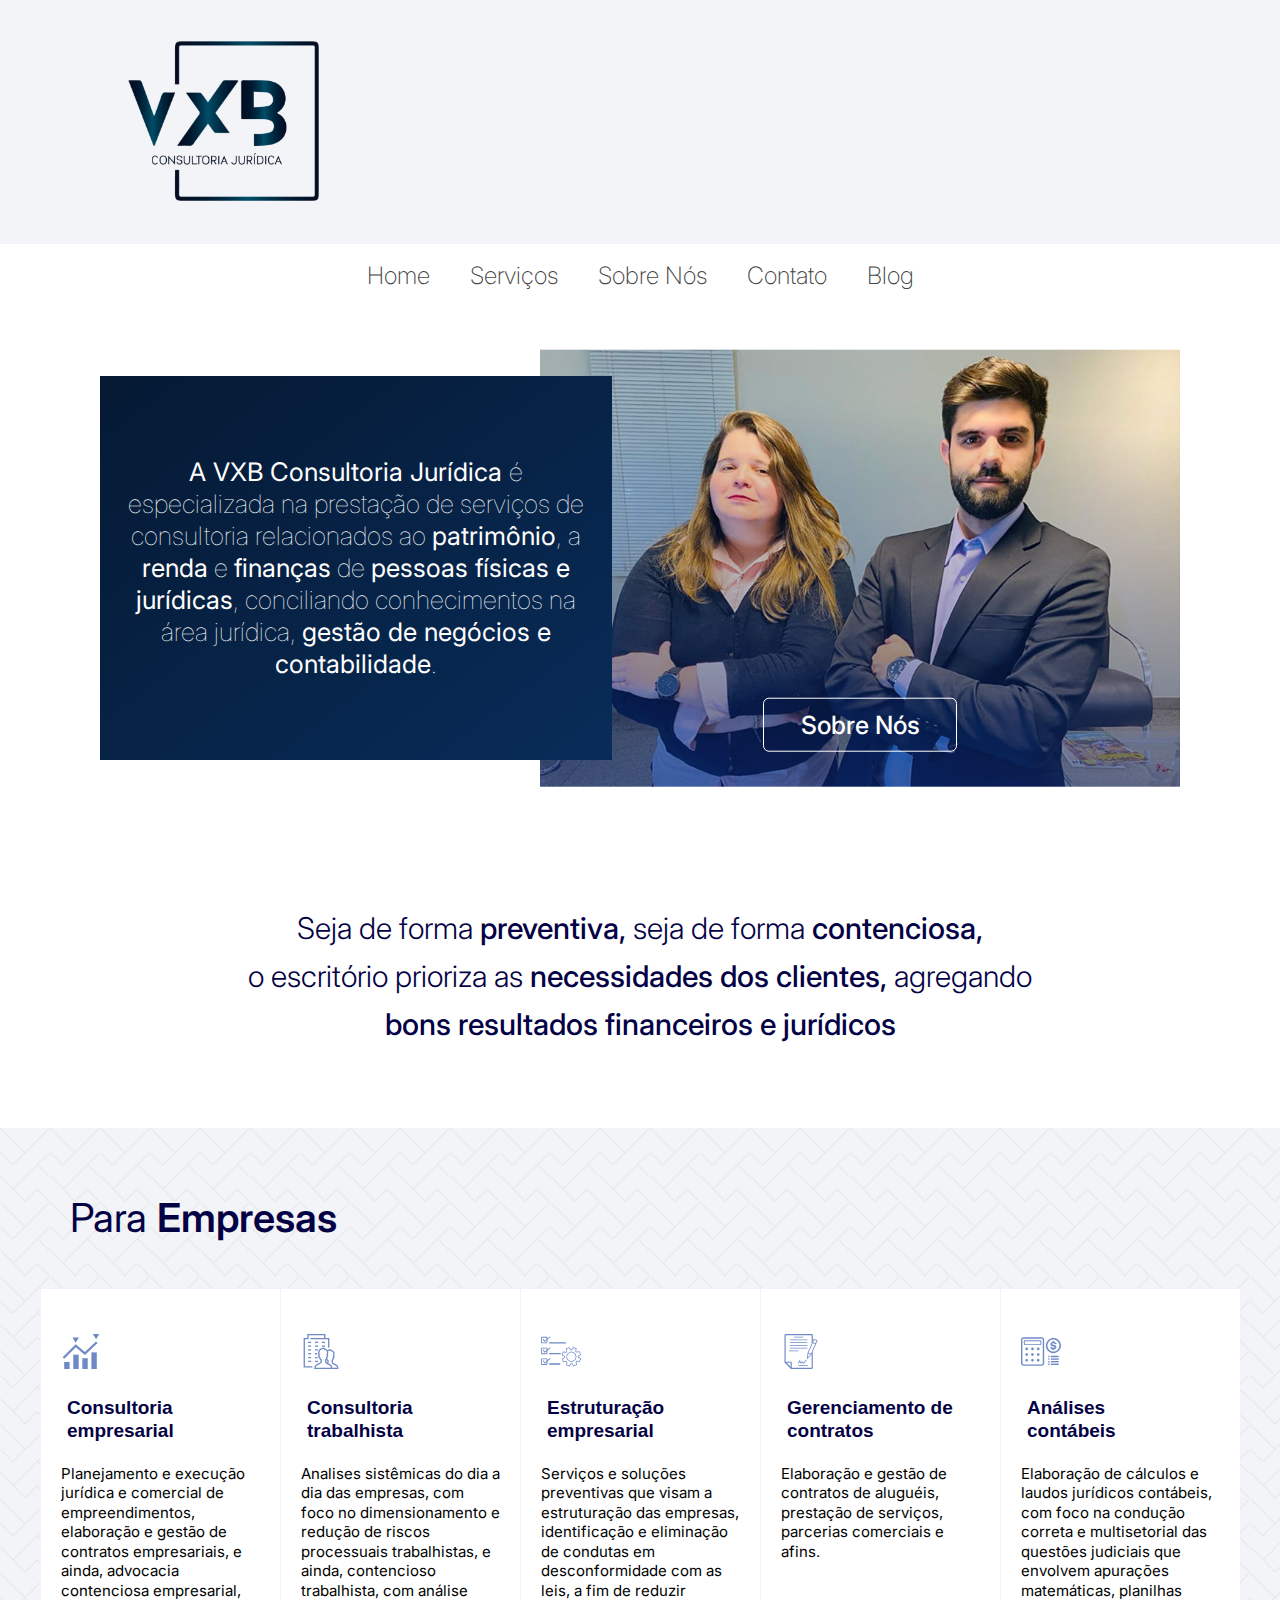
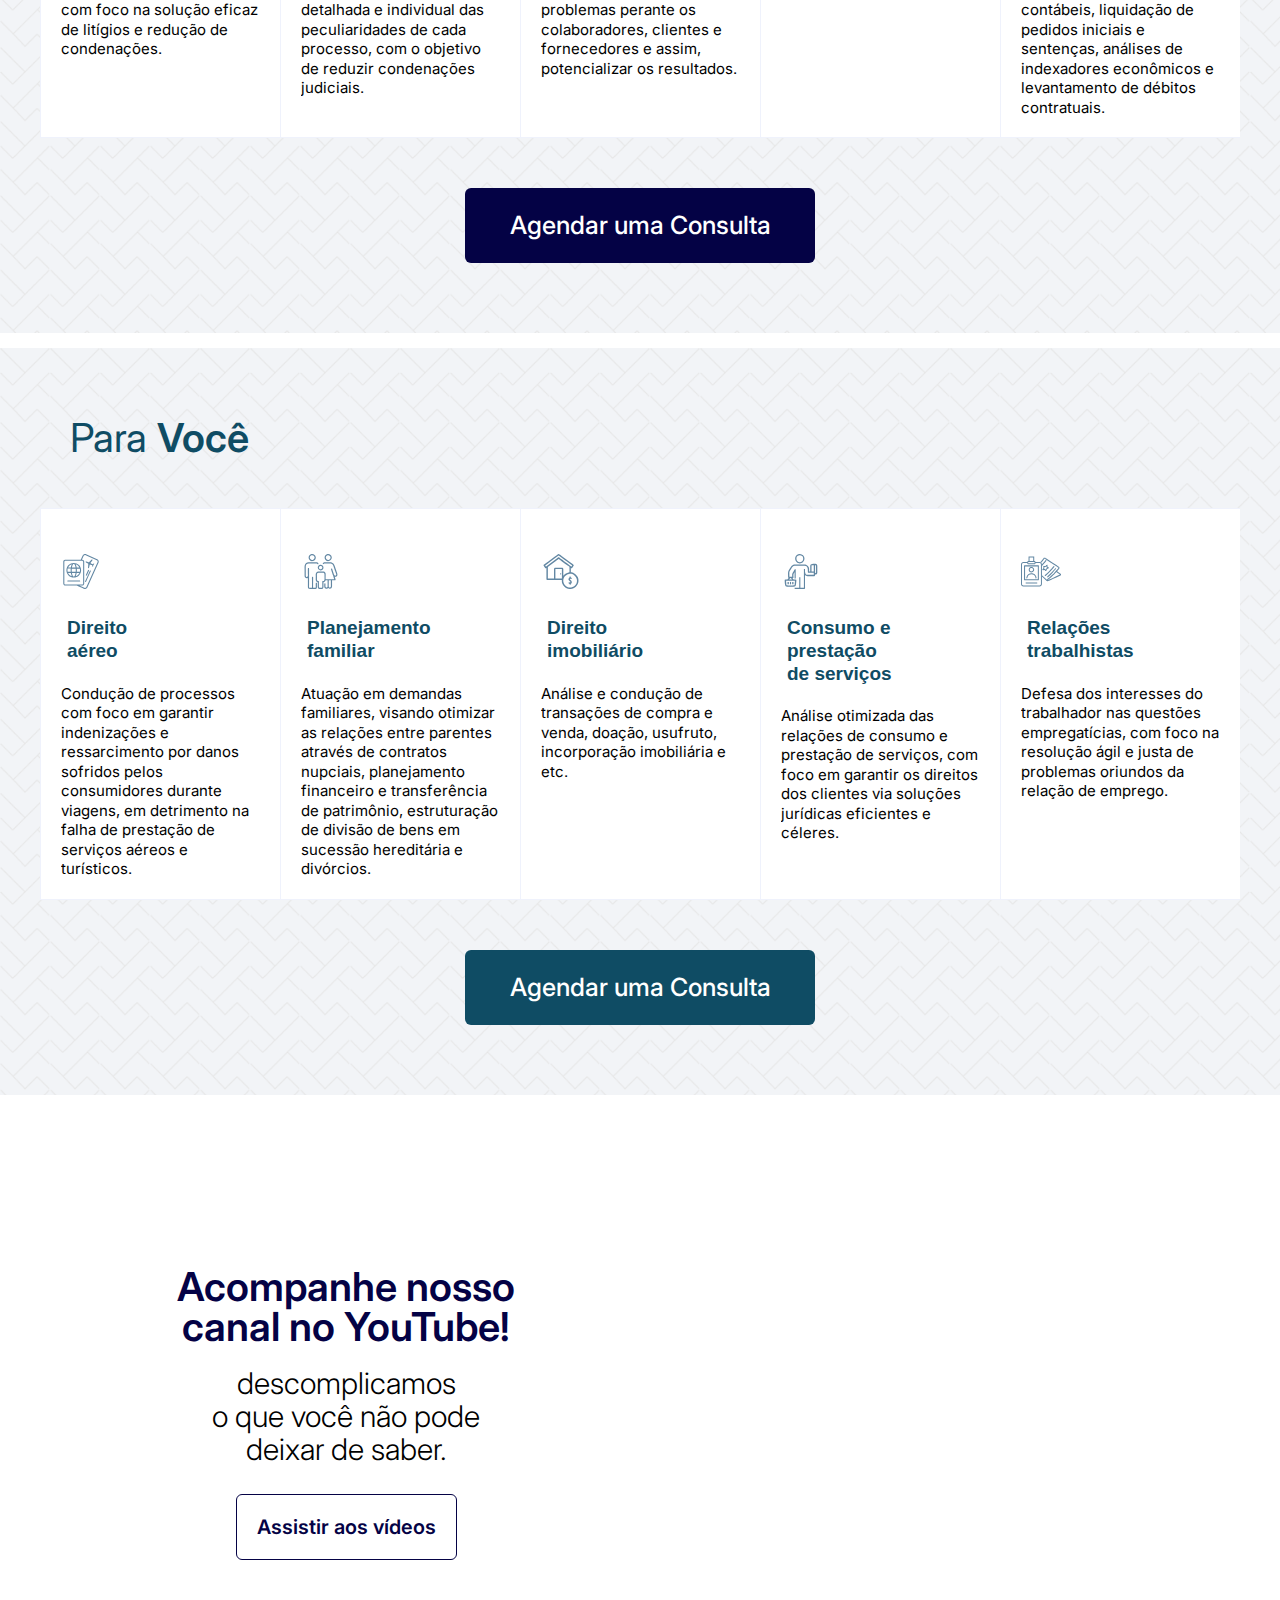
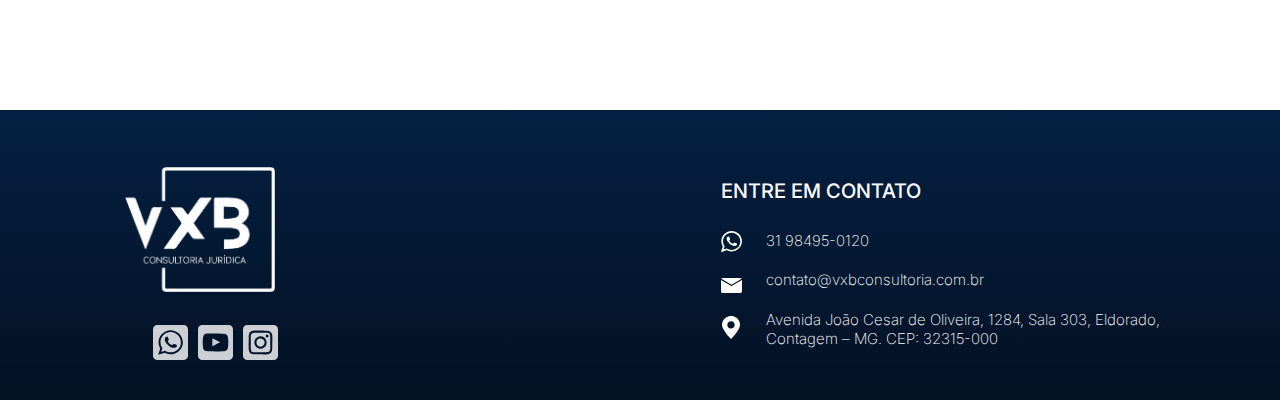
<file: index.html>
<!DOCTYPE html>
<html lang="pt-br">

<head>
  <meta charset="utf-8">
  <meta http-equiv="X-UA-Compatible" content="IE=edge">
  <meta name="viewport" content="width=device-width, initial-scale=1.0">
  <title>VxB Consultoria Jurídica</title>

  <!-- SEO -->
  <meta name="description"
    content="A VXB Consultoria Jurídica presta serviços para pessoas físicas e jurídicas, na área jurídica, gestão de negócios e contabilidade.">
  <meta name="robots" content="max-image-preview:large">
  <link rel="canonical" href="https://vxbconsultoria.com.br/">
  <meta property="og:locale" content="pt_BR">
  <meta property="og:site_name" content="VxB Consultoria Jurídica -">
  <meta property="og:type" content="article">
  <meta property="og:title" content="VxB Consultoria Jurídica -">
  <meta property="og:description"
    content="A VXB Consultoria Jurídica presta serviços para pessoas físicas e jurídicas, na área jurídica, gestão de negócios e contabilidade.">
  <meta property="og:url" content="https://vxbconsultoria.com.br/">
  <meta property="article:published_time" content="2022-02-08T10:48:11+00:00">
  <meta property="article:modified_time" content="2022-02-23T23:07:47+00:00">
  <meta name="twitter:card" content="summary">
  <meta name="twitter:title" content="VxB Consultoria Jurídica -">
  <meta name="twitter:description"
    content="A VXB Consultoria Jurídica presta serviços para pessoas físicas e jurídicas, na área jurídica, gestão de negócios e contabilidade.">

  <!-- ícone do site-->
  <link rel="icon" type="image/png" sizes="32x32" href="/img/favicon.png">

  <!--reset-->
  <link rel="stylesheet" href="/css/reset.css">
  <link rel="stylesheet" href="/css/header.css">
  <link rel="stylesheet" href="/css/nav.css">
  <link rel="stylesheet" href="/css/sobre-nos.css">
  <link rel="stylesheet" href="/css/texto-s2.css">
  <link rel="stylesheet" href="/css/servicos.css">
  <link rel="stylesheet" href="/css/canal-youtube.css">
  <link rel="stylesheet" href="/css/footer.css">
  <link rel="stylesheet" href="/css/style.css">
  <link rel="stylesheet" href="/css/nav_responsivo.css">

  <!-- Miniatura ao compartilhar o link-->

  <!--
    <meta property="og:image" content="https://.png">
    <meta property="og:image:type" content="image/png">
    <meta property="of:image:width" content="556">
    <meta property="of:image:height" content="417">
-->

</head>

<body>
  <header class="header">
    <h1><img class="logo-header" src="img/logo-principal.png" alt="VxB Consultoria Jurídica"></h1>
    <h1 style="display: block; visibility: hidden;">VxB Consultoria Jurídica</h1>
    <div class="texto-header-content"><span class="tho-1">Menos burocracia</span><span class="tho-2">,</span> <span
        class="tho-3">mais</span>
      <span class="tho-4">eficiência em soluções</span>
      <span class="tho-5">jurídicas e financeiras</span>
    </div>
  </header>
  <div id="myNav" class="overlay">
    <a href="javascript:void(0)" class="closebtn" onclick="closeNav()">&times;</a>
    <nav class="nav-content" id="overlay-content">
      <div class="nav-elements-content">
        <a class="nav-element ne1" href="/">Home</a>
        <a class="nav-element ne2" href="/#servicos" onclick="closeNav()">Serviços</a>
        <a class="nav-element ne3" href="/sobre-nos/">Sobre Nós</a>
        <a class="nav-element ne4" href="/contato/">Contato</a>
        <a class="nav-element ne5" href="/blog/">Blog</a>
      </div>
    </nav>
  </div>
  <span class="menu-hamburguer" onclick="openNav()">&#9776;</span>

  <div class="sobre-nos">
    <div class="foto-advogados">
      <a class="btn-sobre-nos" href="/sobre-nos/">Sobre Nós
      </a>
    </div>
    <div class="texto-s1">
      <p><span class="txt-s1-bold">
          A VXB Consultoria Jurídica
        </span> é especializada na prestação de serviços de
        consultoria relacionados ao
        <span class="txt-s1-bold">patrimônio</span>, a
        <span class="txt-s1-bold">renda</span> e
        <span class="txt-s1-bold">finanças</span> de
        <span class="txt-s1-bold">pessoas físicas e jurídicas</span>, conciliando conhecimentos na área jurídica,
        <span class="txt-s1-bold">gestão de negócios e contabilidade</span>.
      </p>
    </div>
  </div>

  <div class="txt-s2">
    <p class="txt-s2-light">Seja de forma <span class="txt-s2-bold">preventiva,</span> seja de forma <span
        class="txt-s2-bold">contenciosa,</span></p>
    <p class="txt-s2-light">o escritório prioriza as <span class="txt-s2-bold">necessidades dos clientes,</span>
      agregando
    </p>
    <p class="txt-s2-bold">bons resultados financeiros e jurídicos</p>
  </div>

  <div class="servicos para-empresas" id="servicos">
    <h2>Para <span class="bold-400">Empresas</span></h2>
    <div class="cards">
      <div class="card"><img src="/img/consultoria_empresarial.svg">
        <button class="accordion">
          <h3>Consultoria
            empresarial</h3>
        </button>
        <div class="panel">
          <p>Planejamento e execução jurídica e comercial de empreendimentos, elaboração e gestão de contratos
            empresariais, e ainda, advocacia contenciosa empresarial, com foco na solução eficaz de litígios e redução
            de condenações.
          </p>
        </div>
      </div>
      <div class="card"><img src="/img/consultoria_trabalhista.svg">
        <button class="accordion">
          <h3>Consultoria
            trabalhista</h3>
        </button>
        <div class="panel">
          <p>Analises sistêmicas do dia a dia das empresas, com foco no dimensionamento e redução de riscos processuais
            trabalhistas, e ainda, contencioso trabalhista, com análise detalhada e individual das peculiaridades de
            cada processo, com
            o objetivo de reduzir condenações judiciais.</p>
        </div>
      </div>
      <div class="card"><img src="/img/estruturacao_empresarial.svg">
        <button class="accordion">
          <h3>Estruturação
            empresarial</h3>
        </button>
        <div class="panel">
          <p>Serviços e soluções preventivas que visam a estruturação das empresas, identificação e eliminação de
            condutas em desconformidade com as leis, a fim de reduzir problemas perante os colaboradores, clientes e
            fornecedores e assim, potencializar
            os resultados.</p>
        </div>
      </div>
      <div class="card"><img src="/img/gerenciamento_de_contratos.svg">
        <button class="accordion">
          <h3>Gerenciamento de
            contratos</h3>
        </button>
        <div class="panel">
          <p>Elaboração e gestão de contratos de aluguéis, prestação de serviços, parcerias comerciais e afins.</p>
        </div>
      </div>
      <div class="card"><img src="/img/analises_contabeis.svg">
        <button class="accordion">
          <h3>Análises
            contábeis</h3>
        </button>
        <div class="panel">
          <p>Elaboração de cálculos e laudos jurídicos contábeis, com foco na condução correta e multisetorial das
            questões judiciais que envolvem apurações matemáticas, planilhas contábeis, liquidação de pedidos iniciais e
            sentenças, análises
            de indexadores econômicos e levantamento de débitos contratuais.</p>
        </div>
      </div>
    </div>
    <a href="https://api.whatsapp.com/send/?phone=%2B5531984950120&text&app_absent=0" target="_blank">
      <div class="btn-agendar btn-empresa">Agendar uma Consulta</div>
    </a>
  </div>

  <div class="servicos para-voce">
    <h2>Para <span class="bold-400">Você</span></h2>
    <div class="cards">
      <div class="card"><img src="/img/direito_aereo_e_turistico.svg">
        <button class="accordion">
          <h3>Direito
            aéreo</h3>
        </button>
        <div class="panel">
          <p>Condução de processos com foco em garantir indenizações e ressarcimento por danos sofridos pelos
            consumidores durante viagens, em detrimento na falha de prestação de serviços aéreos e turísticos.</p>
        </div>
      </div>
      <div class="card"><img src="/img/planejamento_familiar.svg">
        <button class="accordion">
          <h3>Planejamento
            familiar</h3>
        </button>
        <div class="panel">
          <p>Atuação em demandas familiares, visando otimizar as relações entre parentes através de contratos nupciais,
            planejamento financeiro e transferência de patrimônio, estruturação de divisão de bens em sucessão
            hereditária e divórcios.</p>
        </div>
      </div>
      <div class="card"><img src="/img/direito_imobiliario.svg">
        <button class="accordion">
          <h3>Direito
            imobiliário</h3>
        </button>
        <div class="panel">
          <p>Análise e condução de transações de compra e venda, doação, usufruto, incorporação imobiliária e etc.</p>
        </div>
      </div>
      <div class="card"><img src="/img/consumo_e_prestacao_de_servicos.svg">
        <button class="accordion">
          <h3>Consumo e prestação
            de serviços</h3>
        </button>
        <div class="panel">
          <p>Análise otimizada das relações de consumo e prestação de serviços, com foco em garantir os direitos dos
            clientes via soluções jurídicas eficientes e céleres.</p>
        </div>
      </div>
      <div class="card"><img src="/img/relacoes_trabalhistas.svg">
        <button class="accordion">
          <h3>Relações
            trabalhistas</h3>
        </button>
        <div class="panel">
          <p>Defesa dos interesses do trabalhador nas questões empregatícias, com foco na resolução ágil e justa de
            problemas oriundos da relação de emprego.</p>
        </div>
      </div>
    </div>
    <a href="https://api.whatsapp.com/send/?phone=%2B5531984950120&text&app_absent=0" target="_blank">
      <div class="btn-agendar btn-voce">Agendar uma Consulta</div>
    </a>
  </div>

  <div class="canal-youtube">
    <div class="inscrever-canal">
      <h4> Acompanhe nosso
        canal no YouTube!
      </h4>
      <span>descomplicamos
        o que você não pode
        deixar de saber.
      </span>
      <a href="https://www.youtube.com/channel/UCTgjk0iTI0jgxCDLYA8vDmA" target="_blank">
        <span class="btn-videos">Assistir aos vídeos</span>
      </a>
    </div>

    <div class="video-canal">
      <iframe width="560" height="315" src="https://www.youtube.com/embed/-aKg3qxmT8I" title="YouTube video player" 
      frameborder="0" allow="accelerometer; autoplay; clipboard-write; encrypted-media; gyroscope; picture-in-picture" allowfullscreen></iframe>
    </div>
  </div>

  <a href="https://api.whatsapp.com/send/?phone=%2B5531984950120&text&app_absent=0" target="_blank"
    class="whatsapp-flutuante" id="whatsapp-flutuante"></a>

  <footer>
    <div class="logo-footer-sociais">
      <div class="logo-footer"></div>
      <div class="sociais-footer">
        <a href="https://api.whatsapp.com/send/?phone=%2B5531984950120&text&app_absent=0" class="whatsapp icon-footer"
          target="_blank"></a>
        <a href="https://www.youtube.com/channel/UCTgjk0iTI0jgxCDLYA8vDmA" class="youtube icon-footer"
          target="_blank"></a>
        <a href="https://www.instagram.com/vxbconsultoria/" class="instagram icon-footer" target="_blank"></a>
      </div>

    </div>
    <div class="contato-footer">
      <h4>ENTRE EM CONTATO</h4>
      <a href="https://api.whatsapp.com/send/?phone=%2B5531984950120&text&app_absent=0" target="_blank">
        <p class="whatsapp-footer">31 98495-0120</p>
      </a>
      <a href="mailto:contato@vxbconsultoria.com.br">
        <p class="email-footer">contato@vxbconsultoria.com.br</p>
      </a>
      <a href="https://www.google.com/maps/place/Av.+Jo%C3%A3o+C%C3%A9sar+de+Oliveira,+1284+-+Sala+303+-+Eldorado,+Contagem+-+MG,+32315-000,+Brasil/@-19.942312,-44.040257,9z/data=!4m5!3m4!1s0xa695931f2fffff:0x594aeac5eb66ce1a!8m2!3d-19.9423118!4d-44.0402568?hl=pt-BR"
        target="_blank">
        <p class="endereco-footer">Avenida João Cesar de Oliveira, 1284, Sala 303, Eldorado, Contagem – MG. CEP:
          32315-000
        </p>
      </a>

    </div>

  </footer>

  <script type="text/javascript" src="js/all.min.JS"></script>
  <script type="text/javascript" src="js/servicos.js"></script>
  <script type="text/javascript" src="js/nav_responsivo.js"></script>



</body>

</html>
</file>
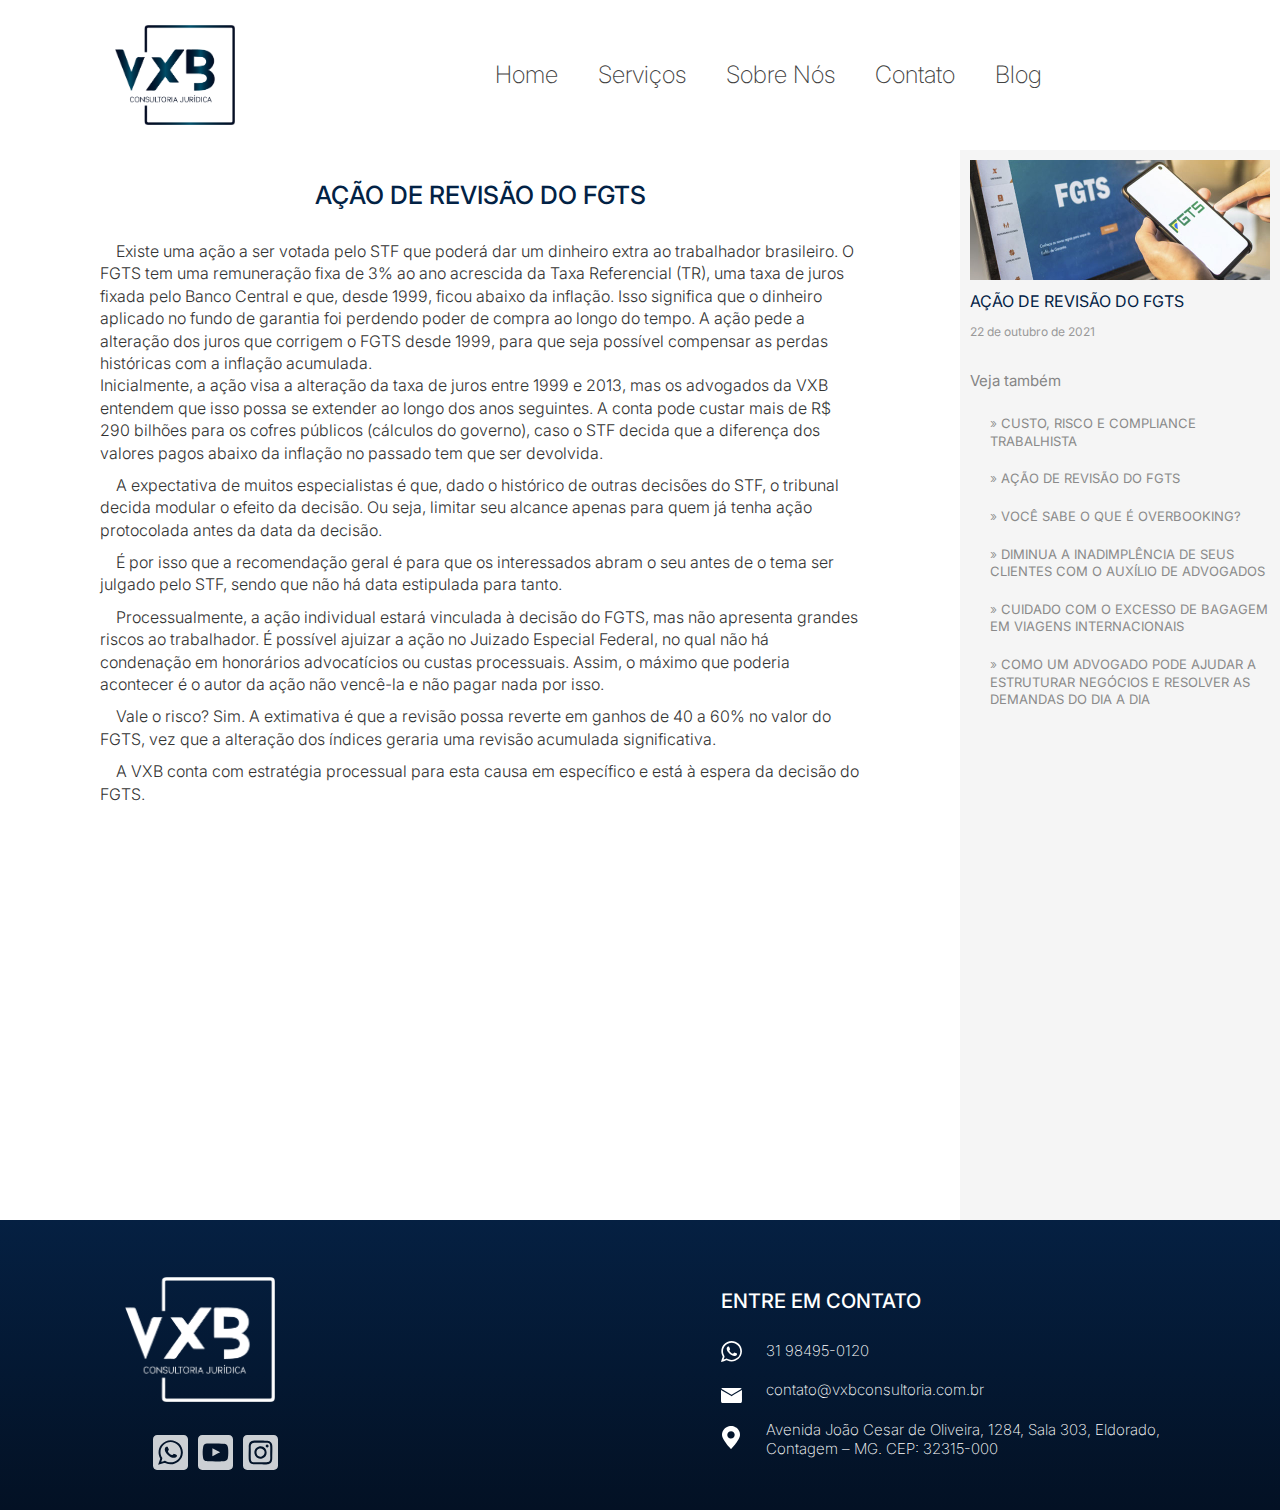
<file: blog/pages/acao_de_revisao_do_fgts/index.html>
<!DOCTYPE html>
<html lang="pt-br">

<head>
  <meta charset="utf-8">
  <meta http-equiv="X-UA-Compatible" content="IE=edge">
  <meta name="viewport" content="width=device-width, initial-scale=1.0">
  <title>VxB Consultoria Jurídica - AÇÃO DE REVISÃO DO FGTS</title>

  <!-- ícone do site-->
  <link rel="icon" type="image/png" sizes="32x32" href="/img/favicon.png">

  <!--reset-->
  <link rel="stylesheet" href="/css/reset.css">
  <link rel="stylesheet" href="/css/nav.css">
  <link rel="stylesheet" href="/css/footer.css">
  <link rel="stylesheet" href="/css/style.css">
  <link rel="stylesheet" href="/css/nav_responsivo.css">
  <link rel="stylesheet" href="/blog/css/blog-style.css">


</head>

<body>
  <div id="myNav" class="overlay">
    <a href="javascript:void(0)" class="closebtn" onclick="closeNav()">&times;</a>
    <nav class="nav-content-fixed" id="overlay-content">
      <div class="nav-elements-content">
        <a class="nav-element ne1" href="/">Home</a>
        <a class="nav-element ne2" href="/#servicos">Serviços</a>
        <a class="nav-element ne3" href="/sobre-nos/">Sobre Nós</a>
        <a class="nav-element ne4" href="/contato/">Contato</a>
        <a class="nav-element ne5" href="/blog/">Blog</a>
      </div>
    </nav>
  </div>
  <span class="menu-hamburguer" onclick="openNav()">&#9776;</span>

  <a href="https://api.whatsapp.com/send/?phone=%2B5531984950120&text&app_absent=0" class="whatsapp-flutuante"
    id="whatsapp-flutuante" target="_blank"></a>
  <main>
    <div class="texto-blog">
      <img class="img-top-mobile" src="/blog/img/2.jpg">
      <h1>AÇÃO DE REVISÃO DO FGTS</h1>
      <p>Existe uma ação a ser votada pelo STF que poderá dar um dinheiro extra ao trabalhador brasileiro. O FGTS tem
        uma
        remuneração fixa de 3% ao ano acrescida da Taxa Referencial (TR), uma taxa de juros fixada pelo Banco Central e
        que,
        desde 1999, ficou abaixo da inflação. Isso significa que o dinheiro aplicado no fundo de garantia foi perdendo
        poder
        de compra ao longo do tempo. A ação pede a alteração dos juros que corrigem o FGTS desde 1999, para que seja
        possível compensar as perdas históricas com a inflação acumulada. </p>
      <span>Inicialmente, a ação visa a
        alteração da taxa de
        juros entre
        1999 e 2013, mas os
        advogados da VXB entendem que isso possa se extender ao longo dos anos seguintes. A conta pode custar mais de R$
        290
        bilhões para os cofres públicos (cálculos do governo), caso o STF decida que a diferença dos valores pagos
        abaixo
        da
        inflação no passado tem que ser devolvida.</span>
      <p>A expectativa de muitos especialistas é que, dado o histórico de outras decisões do STF, o tribunal decida
        modular
        o efeito da decisão. Ou seja, limitar seu alcance apenas para quem já tenha ação protocolada antes da data da
        decisão.</p>
      <p>É por isso que a recomendação geral é para que os interessados abram o seu antes de o tema ser julgado pelo
        STF,
        sendo que não há data estipulada para tanto. </p>
      <p>Processualmente, a ação individual estará vinculada à decisão do FGTS, mas não apresenta grandes riscos ao
        trabalhador. É possível ajuizar a ação no Juizado Especial Federal, no qual não há condenação em honorários
        advocatícios ou custas processuais. Assim, o máximo que poderia acontecer é o autor da ação não vencê-la e não
        pagar
        nada por isso. </p>
      <p>Vale o risco? Sim. A extimativa é que a revisão possa reverte em ganhos de 40 a 60% no valor do FGTS, vez que a
        alteração dos índices geraria uma revisão acumulada significativa.</p>
      <p>A VXB conta com estratégia processual para esta causa em específico e está à espera da decisão do FGTS.</p>
      <div class="video-canal">
        <iframe width="560" height="315" src="https://www.youtube.com/embed/Fxj8v_r9a4I" title="YouTube video player"
          frameborder="0"
          allow="accelerometer; autoplay; clipboard-write; encrypted-media; gyroscope; picture-in-picture"
          allowfullscreen></iframe>
      </div>
    </div>

    <div class="dados-postagem">
      <img src="/blog/img/2.jpg">
      <p>AÇÃO DE REVISÃO DO FGTS</p>
      <div class="data-postagem">22 de outubro de 2021</div>
      <h4>Veja também</h4>
      <ul>
        <li><a href="/blog/pages/custo_risco_e_compliance_trabalhista/"><span>»</span> CUSTO, RISCO E COMPLIANCE
            TRABALHISTA</a></li>
        <li><a href="/blog/pages/acao_de_revisao_do_fgts/"><span>»</span> AÇÃO DE REVISÃO DO FGTS</a></li>
        <li><a href="/blog/pages/voce_sabe_o_que_e_overbooking/"><span>»</span> VOCÊ SABE O QUE É OVERBOOKING?</a></li>
        <li><a href="/blog/pages/diminua_a_inadiplencia_de_seus_clientes_com_auxilio_de_advogados/"><span>»</span>
            DIMINUA A INADIMPLÊNCIA DE SEUS CLIENTES COM O AUXÍLIO DE ADVOGADOS</a></li>
        <li><a href="/blog/pages/cuidado_com_o_excesso_de_bagagens_internacionais/"><span>»</span> CUIDADO COM O EXCESSO
            DE BAGAGEM EM VIAGENS INTERNACIONAIS</a></li>
        <li><a
            href="/blog/pages/como_um_advogado_pode_ajudar_a_estruturar_negocios_e_resolver_demandas_do_dia_a_dia/"><span>»</span>
            COMO UM ADVOGADO PODE AJUDAR A ESTRUTURAR NEGÓCIOS E RESOLVER AS DEMANDAS DO DIA A
            DIA</a></li>
      </ul>
    </div>
</body>
</main>
<footer>
  <div class="logo-footer-sociais">
    <div class="logo-footer"></div>
    <div class="sociais-footer">
      <a href="https://api.whatsapp.com/send/?phone=%2B5531984950120&text&app_absent=0" class="whatsapp icon-footer"
        target="_blank"></a>
      <a href="https://www.youtube.com/channel/UCTgjk0iTI0jgxCDLYA8vDmA" class="youtube icon-footer"
        target="_blank"></a>
      <a href="https://www.instagram.com/vxbconsultoria/" class="instagram icon-footer" target="_blank"></a>
    </div>

  </div>
  <div class="contato-footer">
    <h4>ENTRE EM CONTATO</h4>
    <a href="https://api.whatsapp.com/send/?phone=%2B5531984950120&text&app_absent=0" target="_blank">
      <p class="whatsapp-footer">31 98495-0120</p>
    </a>
    <a href="mailto:contato@vxbconsultoria.com.br">
      <p class="email-footer">contato@vxbconsultoria.com.br</p>
    </a>
    <a href="https://www.google.com/maps/place/Av.+Jo%C3%A3o+C%C3%A9sar+de+Oliveira,+1284+-+Sala+303+-+Eldorado,+Contagem+-+MG,+32315-000,+Brasil/@-19.942312,-44.040257,9z/data=!4m5!3m4!1s0xa695931f2fffff:0x594aeac5eb66ce1a!8m2!3d-19.9423118!4d-44.0402568?hl=pt-BR"
      target="_blank">
      <p class="endereco-footer">Avenida João Cesar de Oliveira, 1284, Sala 303, Eldorado, Contagem – MG. CEP:
        32315-000
      </p>
    </a>

  </div>

</footer>

<script type="text/javascript" src="/js/nav_fixed.js"></script>
<script type="text/javascript" src="/js/nav_responsivo.js"></script>



</body>

</html>
</file>
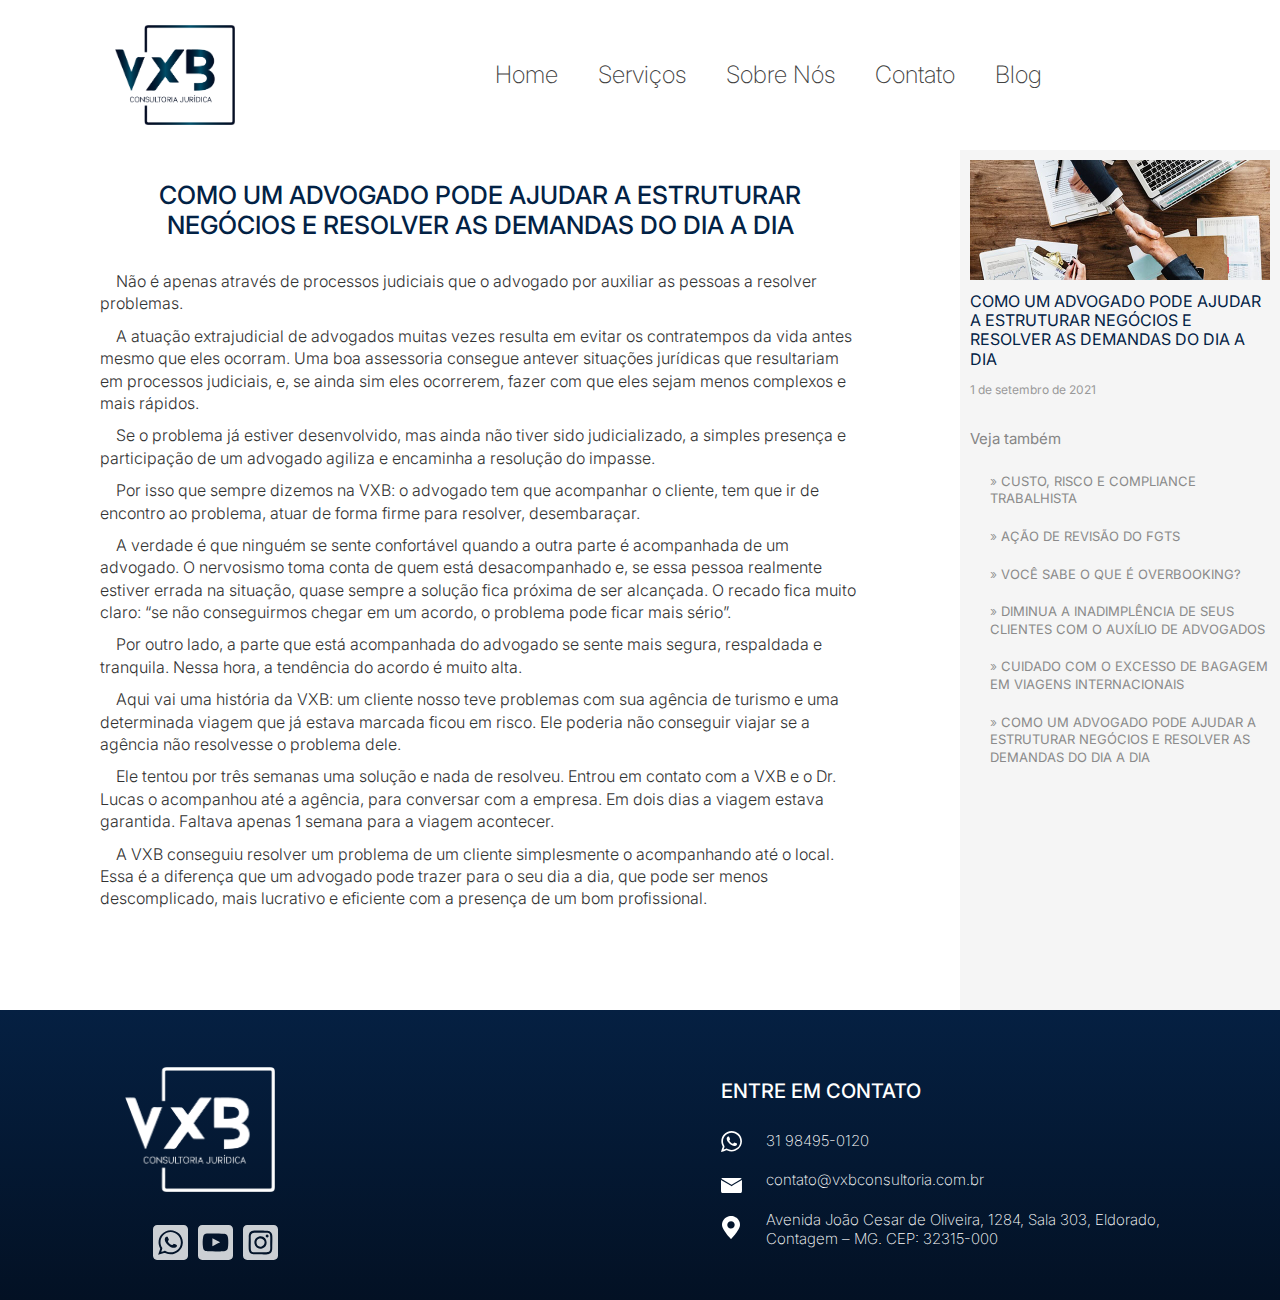
<file: blog/pages/como_um_advogado_pode_ajudar_a_estruturar_negocios_e_resolver_demandas_do_dia_a_dia/index.html>
<!DOCTYPE html>
<html lang="pt-br">

<head>
  <meta charset="utf-8">
  <meta http-equiv="X-UA-Compatible" content="IE=edge">
  <meta name="viewport" content="width=device-width, initial-scale=1.0">
  <title>VxB Consultoria Jurídica - COMO UM ADVOGADO PODE AJUDAR A ESTRUTURAR NEGÓCIOS E RESOLVER AS DEMANDAS DO DIA A
    DIA</title>

  <!-- ícone do site-->
  <link rel="icon" type="image/png" sizes="32x32" href="/img/favicon.png">

  <!--reset-->
  <link rel="stylesheet" href="/css/reset.css">
  <link rel="stylesheet" href="/css/nav.css">
  <link rel="stylesheet" href="/css/footer.css">
  <link rel="stylesheet" href="/css/style.css">
  <link rel="stylesheet" href="/css/nav_responsivo.css">
  <link rel="stylesheet" href="/blog/css/blog-style.css">


</head>

<body>
  <div id="myNav" class="overlay">
    <a href="javascript:void(0)" class="closebtn" onclick="closeNav()">&times;</a>
    <nav class="nav-content-fixed" id="overlay-content">
      <div class="nav-elements-content">
        <a class="nav-element ne1" href="/">Home</a>
        <a class="nav-element ne2" href="/#servicos">Serviços</a>
        <a class="nav-element ne3" href="/sobre-nos/">Sobre Nós</a>
        <a class="nav-element ne4" href="/contato/">Contato</a>
        <a class="nav-element ne5" href="/blog/">Blog</a>
      </div>
    </nav>
  </div>
  <span class="menu-hamburguer" onclick="openNav()">&#9776;</span>

  <a href="https://api.whatsapp.com/send/?phone=%2B5531984950120&text&app_absent=0" class="whatsapp-flutuante"
    id="whatsapp-flutuante" target="_blank"></a>
  <main>
    <div class="texto-blog">
      <img class="img-top-mobile" src="/blog/img/4.jpg">
      <h1>COMO UM ADVOGADO PODE AJUDAR A ESTRUTURAR NEGÓCIOS E RESOLVER AS DEMANDAS DO DIA A DIA</h1>
      <p>Não é apenas através de processos judiciais que o advogado por auxiliar as pessoas a resolver problemas.</p>
      <p>A atuação extrajudicial de advogados muitas vezes resulta em evitar os contratempos da vida antes mesmo que
        eles ocorram. Uma boa assessoria consegue antever situações jurídicas que resultariam em processos judiciais, e,
        se ainda sim eles ocorrerem, fazer com que eles sejam menos complexos e mais rápidos. </p>
      <p>Se o problema já estiver desenvolvido, mas ainda não tiver sido judicializado, a simples presença e
        participação de um advogado agiliza e encaminha a resolução do impasse. </p>
      <p>Por isso que sempre dizemos na VXB: o advogado tem que acompanhar o cliente, tem que ir de encontro ao
        problema, atuar de forma firme para resolver, desembaraçar. </p>
      <p>A verdade é que ninguém se sente confortável quando a outra parte é acompanhada de um advogado. O nervosismo
        toma conta de quem está desacompanhado e, se essa pessoa realmente estiver errada na situação, quase sempre a
        solução fica próxima de ser alcançada. O recado fica muito claro: “se não conseguirmos chegar em um acordo, o
        problema pode ficar mais sério”. </p>
      <p>Por outro lado, a parte que está acompanhada do advogado se sente mais segura, respaldada e tranquila. Nessa
        hora, a tendência do acordo é muito alta. </p>
      <p>Aqui vai uma história da VXB: um cliente nosso teve problemas com sua agência de turismo e uma determinada
        viagem que já estava marcada ficou em risco. Ele poderia não conseguir viajar se a agência não resolvesse o
        problema dele. </p>
      <p>Ele tentou por três semanas uma solução e nada de resolveu. Entrou em contato com a VXB e o Dr. Lucas o
        acompanhou até a agência, para conversar com a empresa. Em dois dias a viagem estava garantida. Faltava apenas 1
        semana para a viagem acontecer. </p>
      <p>A VXB conseguiu resolver um problema de um cliente simplesmente o acompanhando até o local. Essa é a diferença
        que um advogado pode trazer para o seu dia a dia, que pode ser menos descomplicado, mais lucrativo e eficiente
        com a presença de um bom profissional. </p>
      <div class="video-canal">
      </div>
    </div>

    <div class="dados-postagem">
      <img src="/blog/img/4.jpg">
      <p>COMO UM ADVOGADO PODE AJUDAR A ESTRUTURAR NEGÓCIOS E RESOLVER AS DEMANDAS DO DIA A DIA</p>
      <div class="data-postagem">1 de setembro de 2021</div>
      <h4>Veja também</h4>
      <ul>
        <li><a href="/blog/pages/custo_risco_e_compliance_trabalhista/"><span>»</span> CUSTO, RISCO E COMPLIANCE
            TRABALHISTA</a></li>
        <li><a href="/blog/pages/acao_de_revisao_do_fgts/"><span>»</span> AÇÃO DE REVISÃO DO FGTS</a></li>
        <li><a href="/blog/pages/voce_sabe_o_que_e_overbooking/"><span>»</span> VOCÊ SABE O QUE É OVERBOOKING?</a></li>
        <li><a href="/blog/pages/diminua_a_inadiplencia_de_seus_clientes_com_auxilio_de_advogados/"><span>»</span>
            DIMINUA A INADIMPLÊNCIA DE SEUS CLIENTES COM O AUXÍLIO DE ADVOGADOS</a></li>
        <li><a href="/blog/pages/cuidado_com_o_excesso_de_bagagens_internacionais/"><span>»</span> CUIDADO COM O EXCESSO
            DE BAGAGEM EM VIAGENS INTERNACIONAIS</a></li>
        <li><a
            href="/blog/pages/como_um_advogado_pode_ajudar_a_estruturar_negocios_e_resolver_demandas_do_dia_a_dia/"><span>»</span>
            COMO UM ADVOGADO PODE AJUDAR A ESTRUTURAR NEGÓCIOS E RESOLVER AS DEMANDAS DO DIA A
            DIA</a></li>
      </ul>
    </div>
</body>
</main>
<footer>
  <div class="logo-footer-sociais">
    <div class="logo-footer"></div>
    <div class="sociais-footer">
      <a href="https://api.whatsapp.com/send/?phone=%2B5531984950120&text&app_absent=0" class="whatsapp icon-footer"
        target="_blank"></a>
      <a href="https://www.youtube.com/channel/UCTgjk0iTI0jgxCDLYA8vDmA" class="youtube icon-footer"
        target="_blank"></a>
      <a href="https://www.instagram.com/vxbconsultoria/" class="instagram icon-footer" target="_blank"></a>
    </div>

  </div>
  <div class="contato-footer">
    <h4>ENTRE EM CONTATO</h4>
    <a href="https://api.whatsapp.com/send/?phone=%2B5531984950120&text&app_absent=0" target="_blank">
      <p class="whatsapp-footer">31 98495-0120</p>
    </a>
    <a href="mailto:contato@vxbconsultoria.com.br">
      <p class="email-footer">contato@vxbconsultoria.com.br</p>
    </a>
    <a href="https://www.google.com/maps/place/Av.+Jo%C3%A3o+C%C3%A9sar+de+Oliveira,+1284+-+Sala+303+-+Eldorado,+Contagem+-+MG,+32315-000,+Brasil/@-19.942312,-44.040257,9z/data=!4m5!3m4!1s0xa695931f2fffff:0x594aeac5eb66ce1a!8m2!3d-19.9423118!4d-44.0402568?hl=pt-BR"
      target="_blank">
      <p class="endereco-footer">Avenida João Cesar de Oliveira, 1284, Sala 303, Eldorado, Contagem – MG. CEP:
        32315-000
      </p>
    </a>

  </div>

</footer>

<script type="text/javascript" src="/js/nav_fixed.js"></script>
<script type="text/javascript" src="/js/nav_responsivo.js"></script>



</body>

</html>
</file>
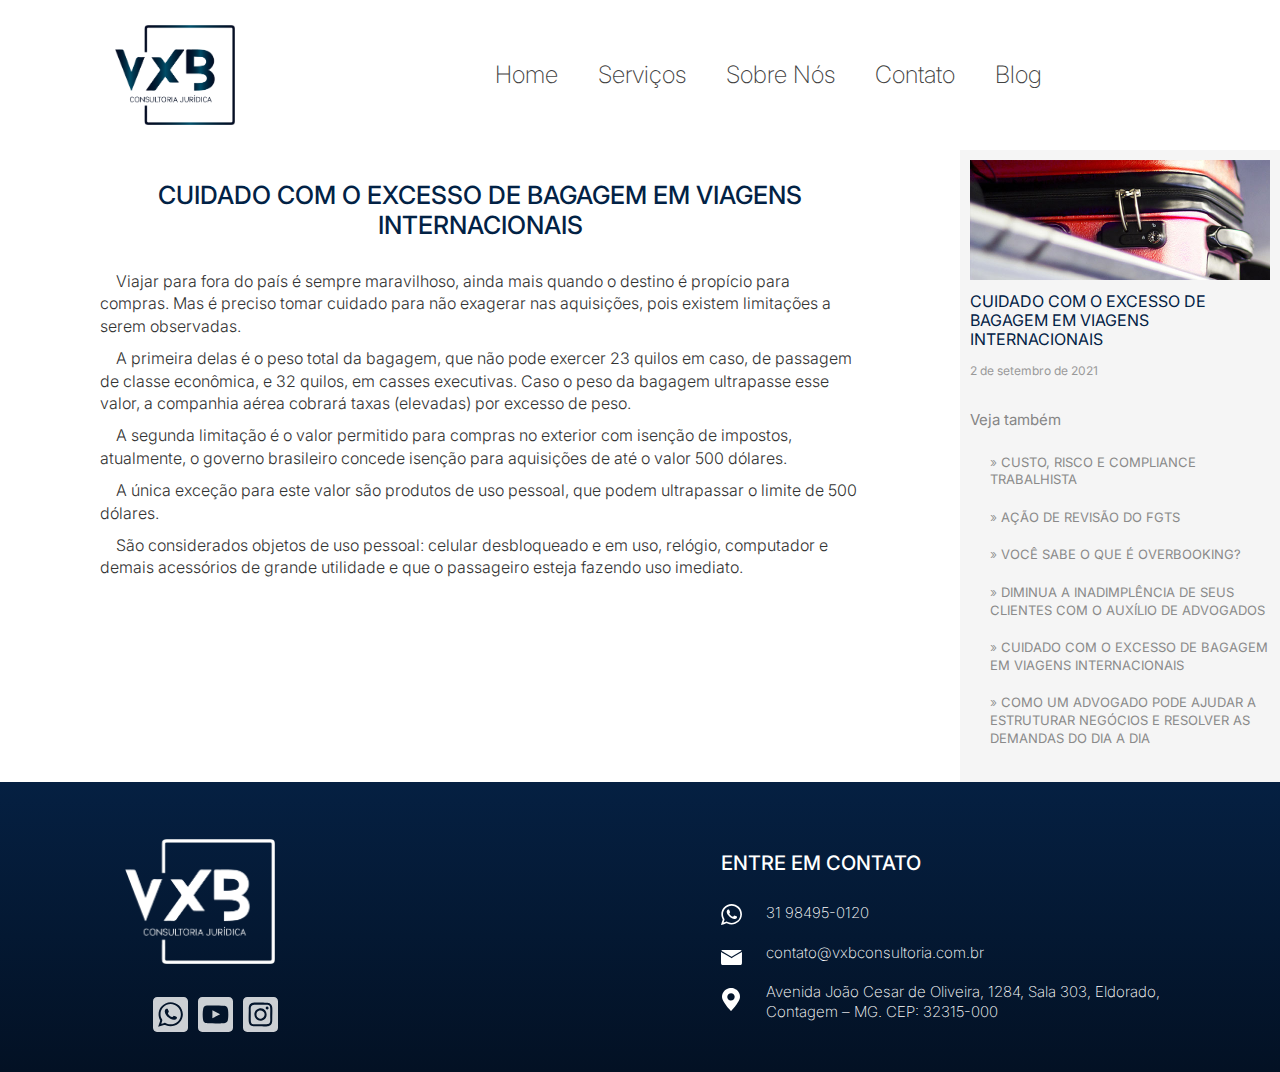
<file: blog/pages/cuidado_com_o_excesso_de_bagagens_internacionais/index.html>
<!DOCTYPE html>
<html lang="pt-br">

<head>
  <meta charset="utf-8">
  <meta http-equiv="X-UA-Compatible" content="IE=edge">
  <meta name="viewport" content="width=device-width, initial-scale=1.0">
  <title>VxB Consultoria Jurídica - CUIDADO COM O EXCESSO DE BAGAGEM EM VIAGENS INTERNACIONAIS</title>

  <!-- ícone do site-->
  <link rel="icon" type="image/png" sizes="32x32" href="/img/favicon.png">

  <!--reset-->
  <link rel="stylesheet" href="/css/reset.css">
  <link rel="stylesheet" href="/css/nav.css">
  <link rel="stylesheet" href="/css/footer.css">
  <link rel="stylesheet" href="/css/style.css">
  <link rel="stylesheet" href="/css/nav_responsivo.css">
  <link rel="stylesheet" href="/blog/css/blog-style.css">


</head>

<body>
  <div id="myNav" class="overlay">
    <a href="javascript:void(0)" class="closebtn" onclick="closeNav()">&times;</a>
    <nav class="nav-content-fixed" id="overlay-content">
      <div class="nav-elements-content">
        <a class="nav-element ne1" href="/">Home</a>
        <a class="nav-element ne2" href="/#servicos">Serviços</a>
        <a class="nav-element ne3" href="/sobre-nos/">Sobre Nós</a>
        <a class="nav-element ne4" href="/contato/">Contato</a>
        <a class="nav-element ne5" href="/blog/">Blog</a>
      </div>
    </nav>
  </div>
  <span class="menu-hamburguer" onclick="openNav()">&#9776;</span>

  <a href="https://api.whatsapp.com/send/?phone=%2B5531984950120&text&app_absent=0" class="whatsapp-flutuante"
    id="whatsapp-flutuante" target="_blank"></a>
  <main>
    <div class="texto-blog">
      <img class="img-top-mobile" src="/blog/img/1.jpg">
      <h1>CUIDADO COM O EXCESSO DE BAGAGEM EM VIAGENS INTERNACIONAIS</h1>
      <p>Viajar para fora do país é sempre maravilhoso, ainda mais quando o destino é propício para compras. Mas é
        preciso tomar cuidado para não exagerar nas aquisições, pois existem limitações a serem observadas.</p>
      <p>A primeira delas é o peso total da bagagem, que não pode exercer 23 quilos em caso, de passagem de classe
        econômica, e 32 quilos, em casses executivas. Caso o peso da bagagem ultrapasse esse valor, a companhia aérea
        cobrará taxas (elevadas) por excesso de peso.</p>
      <p>A segunda limitação é o valor permitido para compras no exterior com isenção de impostos, atualmente, o governo
        brasileiro concede isenção para aquisições de até o valor 500 dólares.</p>
      <p>A única exceção para este valor são produtos de uso pessoal, que podem ultrapassar o limite de 500 dólares.</p>
      <p>São considerados objetos de uso pessoal: celular desbloqueado e em uso, relógio, computador e demais acessórios
        de grande utilidade e que o passageiro esteja fazendo uso imediato.</p>
    </div>

    <div class="dados-postagem">
      <img src="/blog/img/1.jpg">
      <p>CUIDADO COM O EXCESSO DE BAGAGEM EM VIAGENS INTERNACIONAIS</p>
      <div class="data-postagem">2 de setembro de 2021</div>
      <h4>Veja também</h4>
      <ul>
        <li><a href="/blog/pages/custo_risco_e_compliance_trabalhista/"><span>»</span> CUSTO, RISCO E COMPLIANCE
            TRABALHISTA</a></li>
        <li><a href="/blog/pages/acao_de_revisao_do_fgts/"><span>»</span> AÇÃO DE REVISÃO DO FGTS</a></li>
        <li><a href="/blog/pages/voce_sabe_o_que_e_overbooking/"><span>»</span> VOCÊ SABE O QUE É OVERBOOKING?</a></li>
        <li><a href="/blog/pages/diminua_a_inadiplencia_de_seus_clientes_com_auxilio_de_advogados/"><span>»</span>
            DIMINUA A INADIMPLÊNCIA DE SEUS CLIENTES COM O AUXÍLIO DE ADVOGADOS</a></li>
        <li><a href="/blog/pages/cuidado_com_o_excesso_de_bagagens_internacionais/"><span>»</span> CUIDADO COM O EXCESSO
            DE BAGAGEM EM VIAGENS INTERNACIONAIS</a></li>
        <li><a
            href="/blog/pages/como_um_advogado_pode_ajudar_a_estruturar_negocios_e_resolver_demandas_do_dia_a_dia/"><span>»</span>
            COMO UM ADVOGADO PODE AJUDAR A ESTRUTURAR NEGÓCIOS E RESOLVER AS DEMANDAS DO DIA A
            DIA</a></li>
      </ul>
    </div>
</body>
</main>
<footer>
  <div class="logo-footer-sociais">
    <div class="logo-footer"></div>
    <div class="sociais-footer">
      <a href="https://api.whatsapp.com/send/?phone=%2B5531984950120&text&app_absent=0" class="whatsapp icon-footer"
        target="_blank"></a>
      <a href="https://www.youtube.com/channel/UCTgjk0iTI0jgxCDLYA8vDmA" class="youtube icon-footer"
        target="_blank"></a>
      <a href="https://www.instagram.com/vxbconsultoria/" class="instagram icon-footer" target="_blank"></a>
    </div>

  </div>
  <div class="contato-footer">
    <h4>ENTRE EM CONTATO</h4>
    <a href="https://api.whatsapp.com/send/?phone=%2B5531984950120&text&app_absent=0" target="_blank">
      <p class="whatsapp-footer">31 98495-0120</p>
    </a>
    <a href="mailto:contato@vxbconsultoria.com.br">
      <p class="email-footer">contato@vxbconsultoria.com.br</p>
    </a>
    <a href="https://www.google.com/maps/place/Av.+Jo%C3%A3o+C%C3%A9sar+de+Oliveira,+1284+-+Sala+303+-+Eldorado,+Contagem+-+MG,+32315-000,+Brasil/@-19.942312,-44.040257,9z/data=!4m5!3m4!1s0xa695931f2fffff:0x594aeac5eb66ce1a!8m2!3d-19.9423118!4d-44.0402568?hl=pt-BR"
      target="_blank">
      <p class="endereco-footer">Avenida João Cesar de Oliveira, 1284, Sala 303, Eldorado, Contagem – MG. CEP:
        32315-000
      </p>
    </a>

  </div>

</footer>

<script type="text/javascript" src="/js/nav_fixed.js"></script>
<script type="text/javascript" src="/js/nav_responsivo.js"></script>



</body>

</html>
</file>
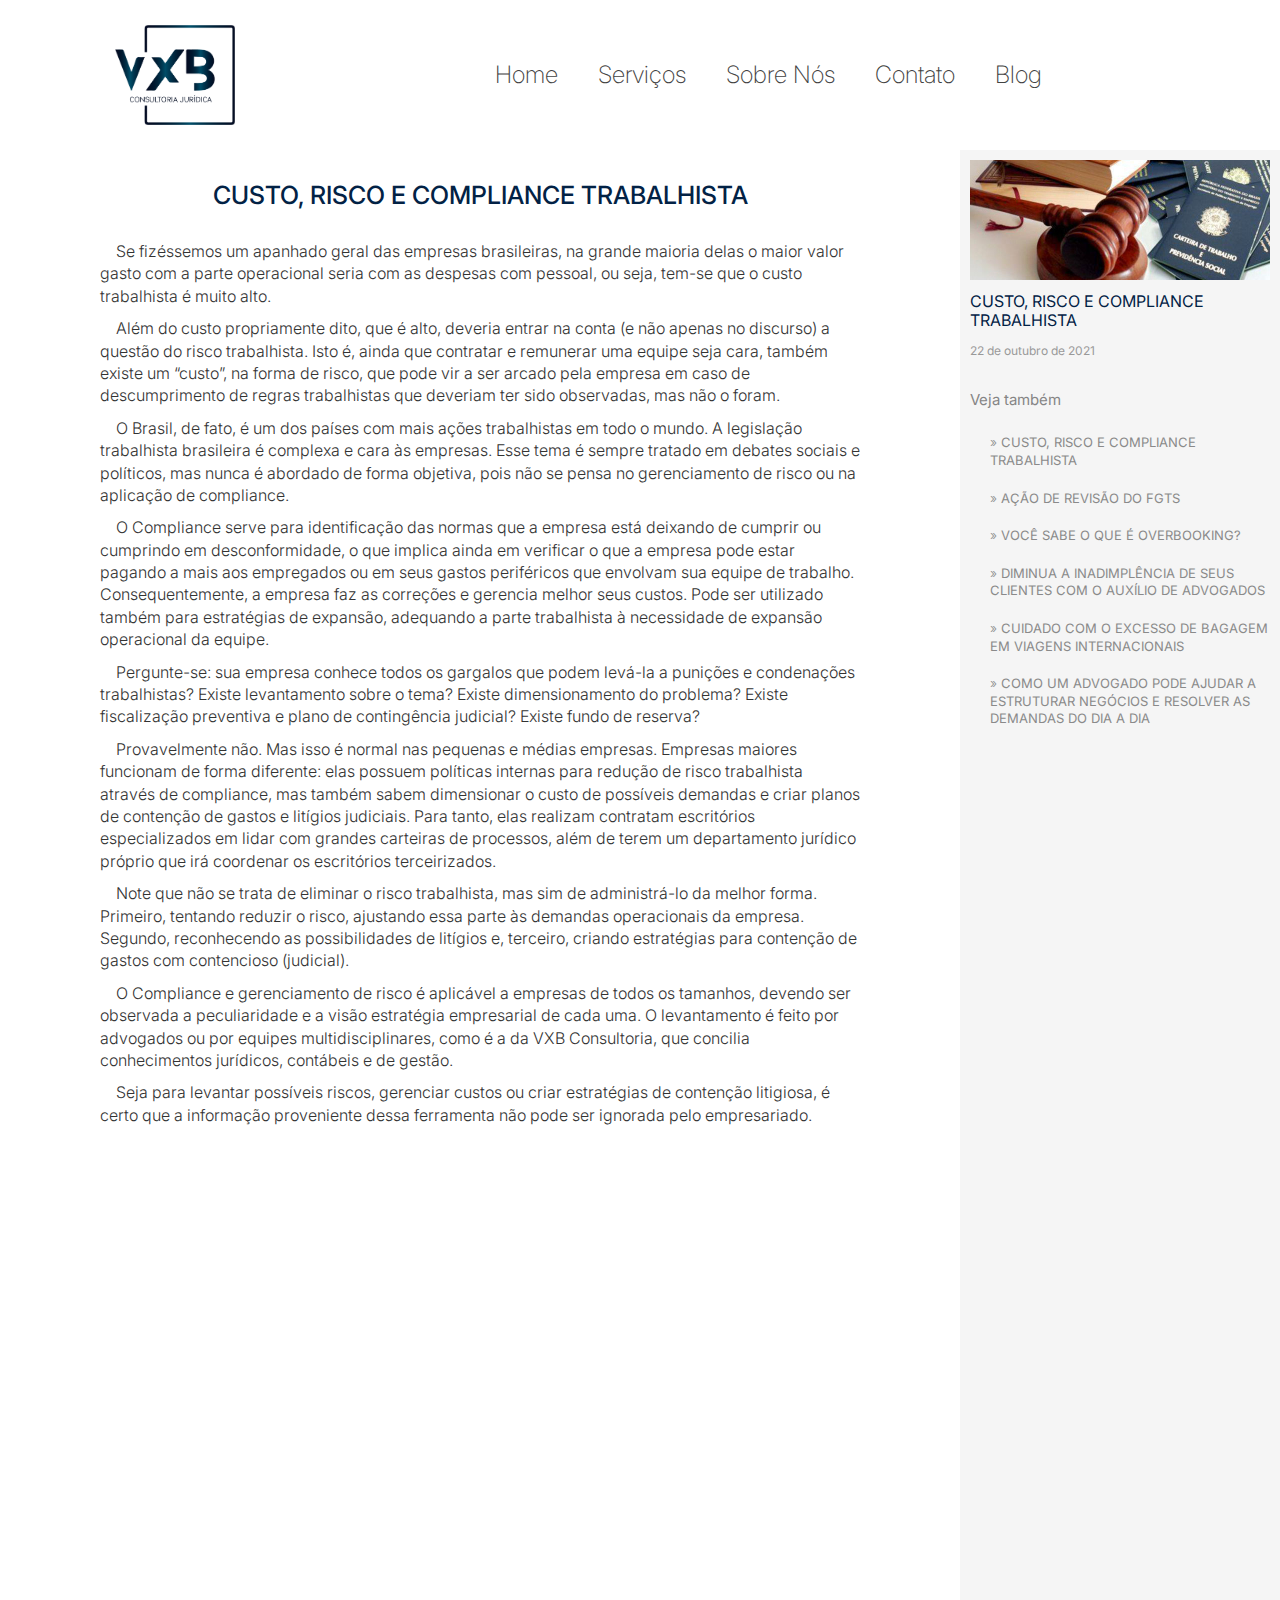
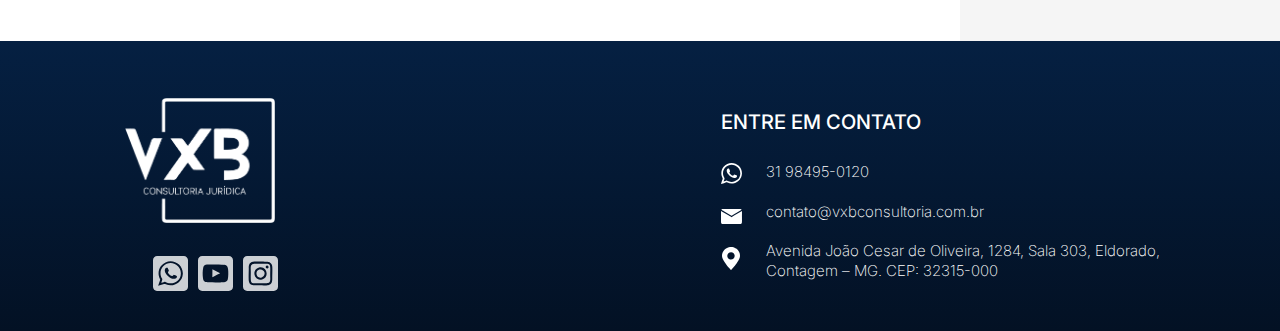
<file: blog/pages/custo_risco_e_compliance_trabalhista/index.html>
<!DOCTYPE html>
<html lang="pt-br">

<head>
  <meta charset="utf-8">
  <meta http-equiv="X-UA-Compatible" content="IE=edge">
  <meta name="viewport" content="width=device-width, initial-scale=1.0">
  <title>VxB Consultoria Jurídica - CUSTO, RISCO E COMPLIANCE TRABALHISTA</title>

  <!-- ícone do site-->
  <link rel="icon" type="image/png" sizes="32x32" href="/img/favicon.png">

  <!--reset-->
  <link rel="stylesheet" href="/css/reset.css">
  <link rel="stylesheet" href="/css/nav.css">
  <link rel="stylesheet" href="/css/footer.css">
  <link rel="stylesheet" href="/css/style.css">
  <link rel="stylesheet" href="/css/nav_responsivo.css">
  <link rel="stylesheet" href="/blog/css/blog-style.css">


</head>

<body>
  <div id="myNav" class="overlay">
    <a href="javascript:void(0)" class="closebtn" onclick="closeNav()">&times;</a>
    <nav class="nav-content-fixed" id="overlay-content">
      <div class="nav-elements-content">
        <a class="nav-element ne1" href="/">Home</a>
        <a class="nav-element ne2" href="/#servicos">Serviços</a>
        <a class="nav-element ne3" href="/sobre-nos/">Sobre Nós</a>
        <a class="nav-element ne4" href="/contato/">Contato</a>
        <a class="nav-element ne5" href="/blog/">Blog</a>
      </div>
    </nav>
  </div>
  <span class="menu-hamburguer" onclick="openNav()">&#9776;</span>

  <a href="https://api.whatsapp.com/send/?phone=%2B5531984950120&text&app_absent=0" class="whatsapp-flutuante"
    id="whatsapp-flutuante" target="_blank"></a>
  <main>
    <div class="texto-blog">
      <img class="img-top-mobile" src="/blog/img/6.jpg">
      <h1>CUSTO, RISCO E COMPLIANCE TRABALHISTA</h1>
      <p>Se fizéssemos um apanhado geral das empresas brasileiras, na grande maioria delas o maior valor gasto com a
        parte operacional seria com as despesas com pessoal, ou seja, tem-se que o custo trabalhista é muito alto.

      </p>
      <p>Além do custo propriamente dito, que é alto, deveria entrar na conta (e não apenas no discurso) a questão do
        risco trabalhista. Isto é, ainda que contratar e remunerar uma equipe seja cara, também existe um “custo”, na
        forma de risco, que pode vir a ser arcado pela empresa em caso de descumprimento de regras trabalhistas que
        deveriam ter sido observadas, mas não o foram.

      </p>
      <p>O Brasil, de fato, é um dos países com mais ações trabalhistas em todo o mundo. A legislação trabalhista
        brasileira é complexa e cara às empresas. Esse tema é sempre tratado em debates sociais e políticos, mas nunca é
        abordado de forma objetiva, pois não se pensa no gerenciamento de risco ou na aplicação de compliance.

      </p>
      <p>O Compliance serve para identificação das normas que a empresa está deixando de cumprir ou cumprindo em
        desconformidade, o que implica ainda em verificar o que a empresa pode estar pagando a mais aos empregados ou em
        seus gastos periféricos que envolvam sua equipe de trabalho. Consequentemente, a empresa faz as correções e
        gerencia melhor seus custos. Pode ser utilizado também para estratégias de expansão, adequando a parte
        trabalhista à necessidade de expansão operacional da equipe.

      </p>
      <p>Pergunte-se: sua empresa conhece todos os gargalos que podem levá-la a punições e condenações trabalhistas?
        Existe levantamento sobre o tema? Existe dimensionamento do problema? Existe fiscalização preventiva e plano de
        contingência judicial? Existe fundo de reserva?

      </p>
      <p>Provavelmente não. Mas isso é normal nas pequenas e médias empresas. Empresas maiores funcionam de forma
        diferente: elas possuem políticas internas para redução de risco trabalhista através de compliance, mas também
        sabem dimensionar o custo de possíveis demandas e criar planos de contenção de gastos e litígios judiciais. Para
        tanto, elas realizam contratam escritórios especializados em lidar com grandes carteiras de processos, além de
        terem um departamento jurídico próprio que irá coordenar os escritórios terceirizados.

      </p>
      <p>Note que não se trata de eliminar o risco trabalhista, mas sim de administrá-lo da melhor forma. Primeiro,
        tentando reduzir o risco, ajustando essa parte às demandas operacionais da empresa. Segundo, reconhecendo as
        possibilidades de litígios e, terceiro, criando estratégias para contenção de gastos com contencioso (judicial).

      </p>
      <p>O Compliance e gerenciamento de risco é aplicável a empresas de todos os tamanhos, devendo ser observada a
        peculiaridade e a visão estratégia empresarial de cada uma. O levantamento é feito por advogados ou por equipes
        multidisciplinares, como é a da VXB Consultoria, que concilia conhecimentos jurídicos, contábeis e de gestão.

      </p>
      <p>Seja para levantar possíveis riscos, gerenciar custos ou criar estratégias de contenção litigiosa, é certo que
        a informação proveniente dessa ferramenta não pode ser ignorada pelo empresariado.

      </p>
      <div class="video-canal">
        <div class="video-canal">
          <iframe width="560" height="315" src="https://www.youtube.com/embed/1pKmlrqNBIE" title="YouTube video player"
            frameborder="0"
            allow="accelerometer; autoplay; clipboard-write; encrypted-media; gyroscope; picture-in-picture"
            allowfullscreen></iframe>
        </div>
      </div>
    </div>

    <div class="dados-postagem">
      <img src="/blog/img/6.jpg">
      <p>CUSTO, RISCO E COMPLIANCE TRABALHISTA</p>
      <div class="data-postagem">22 de outubro de 2021</div>
      <h4>Veja também</h4>
      <ul>
        <li><a href="/blog/pages/custo_risco_e_compliance_trabalhista/"><span>»</span> CUSTO, RISCO E COMPLIANCE
            TRABALHISTA</a></li>
        <li><a href="/blog/pages/acao_de_revisao_do_fgts/"><span>»</span> AÇÃO DE REVISÃO DO FGTS</a></li>
        <li><a href="/blog/pages/voce_sabe_o_que_e_overbooking/"><span>»</span> VOCÊ SABE O QUE É OVERBOOKING?</a></li>
        <li><a href="/blog/pages/diminua_a_inadiplencia_de_seus_clientes_com_auxilio_de_advogados/"><span>»</span>
            DIMINUA A INADIMPLÊNCIA DE SEUS CLIENTES COM O AUXÍLIO DE ADVOGADOS</a></li>
        <li><a href="/blog/pages/cuidado_com_o_excesso_de_bagagens_internacionais/"><span>»</span> CUIDADO COM O EXCESSO
            DE BAGAGEM EM VIAGENS INTERNACIONAIS</a></li>
        <li><a
            href="/blog/pages/como_um_advogado_pode_ajudar_a_estruturar_negocios_e_resolver_demandas_do_dia_a_dia/"><span>»</span>
            COMO UM ADVOGADO PODE AJUDAR A ESTRUTURAR NEGÓCIOS E RESOLVER AS DEMANDAS DO DIA A
            DIA</a></li>
      </ul>
    </div>
</body>
</main>
<footer>
  <div class="logo-footer-sociais">
    <div class="logo-footer"></div>
    <div class="sociais-footer">
      <a href="https://api.whatsapp.com/send/?phone=%2B5531984950120&text&app_absent=0" class="whatsapp icon-footer"
        target="_blank"></a>
      <a href="https://www.youtube.com/channel/UCTgjk0iTI0jgxCDLYA8vDmA" class="youtube icon-footer"
        target="_blank"></a>
      <a href="https://www.instagram.com/vxbconsultoria/" class="instagram icon-footer" target="_blank"></a>
    </div>

  </div>
  <div class="contato-footer">
    <h4>ENTRE EM CONTATO</h4>
    <a href="https://api.whatsapp.com/send/?phone=%2B5531984950120&text&app_absent=0" target="_blank">
      <p class="whatsapp-footer">31 98495-0120</p>
    </a>
    <a href="mailto:contato@vxbconsultoria.com.br">
      <p class="email-footer">contato@vxbconsultoria.com.br</p>
    </a>
    <a href="https://www.google.com/maps/place/Av.+Jo%C3%A3o+C%C3%A9sar+de+Oliveira,+1284+-+Sala+303+-+Eldorado,+Contagem+-+MG,+32315-000,+Brasil/@-19.942312,-44.040257,9z/data=!4m5!3m4!1s0xa695931f2fffff:0x594aeac5eb66ce1a!8m2!3d-19.9423118!4d-44.0402568?hl=pt-BR"
      target="_blank">
      <p class="endereco-footer">Avenida João Cesar de Oliveira, 1284, Sala 303, Eldorado, Contagem – MG. CEP:
        32315-000
      </p>
    </a>

  </div>

</footer>

<script type="text/javascript" src="/js/nav_fixed.js"></script>
<script type="text/javascript" src="/js/nav_responsivo.js"></script>



</body>

</html>
</file>
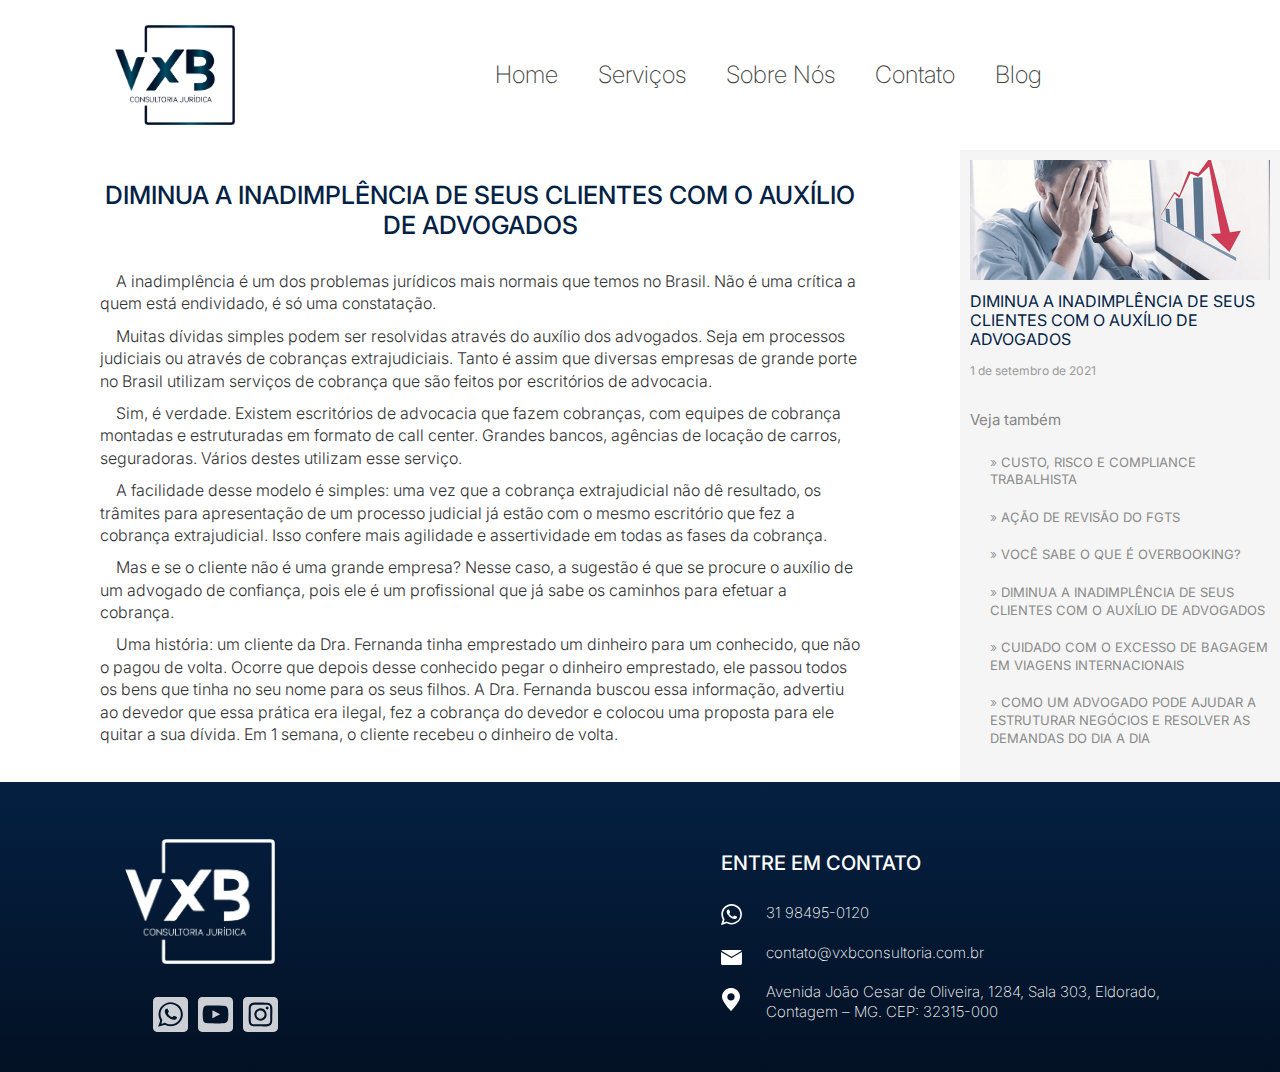
<file: blog/pages/diminua_a_inadiplencia_de_seus_clientes_com_auxilio_de_advogados/index.html>
<!DOCTYPE html>
<html lang="pt-br">

<head>
  <meta charset="utf-8">
  <meta http-equiv="X-UA-Compatible" content="IE=edge">
  <meta name="viewport" content="width=device-width, initial-scale=1.0">
  <title>VxB Consultoria Jurídica - DIMINUA A INADIMPLÊNCIA DE SEUS CLIENTES COM O AUXÍLIO DE ADVOGADOS</title>

  <!-- ícone do site-->
  <link rel="icon" type="image/png" sizes="32x32" href="/img/favicon.png">

  <!--reset-->
  <link rel="stylesheet" href="/css/reset.css">
  <link rel="stylesheet" href="/css/nav.css">
  <link rel="stylesheet" href="/css/footer.css">
  <link rel="stylesheet" href="/css/style.css">
  <link rel="stylesheet" href="/css/nav_responsivo.css">
  <link rel="stylesheet" href="/blog/css/blog-style.css">


</head>

<body>
  <div id="myNav" class="overlay">
    <a href="javascript:void(0)" class="closebtn" onclick="closeNav()">&times;</a>
    <nav class="nav-content-fixed" id="overlay-content">
      <div class="nav-elements-content">
        <a class="nav-element ne1" href="/">Home</a>
        <a class="nav-element ne2" href="/#servicos">Serviços</a>
        <a class="nav-element ne3" href="/sobre-nos/">Sobre Nós</a>
        <a class="nav-element ne4" href="/contato/">Contato</a>
        <a class="nav-element ne5" href="/blog/">Blog</a>
      </div>
    </nav>
  </div>
  <span class="menu-hamburguer" onclick="openNav()">&#9776;</span>

  <a href="https://api.whatsapp.com/send/?phone=%2B5531984950120&text&app_absent=0" class="whatsapp-flutuante"
    id="whatsapp-flutuante" target="_blank"></a>
  <main>
    <div class="texto-blog">
      <img class="img-top-mobile" src="/blog/img/5.jpg">
      <h1>DIMINUA A INADIMPLÊNCIA DE SEUS CLIENTES COM O AUXÍLIO DE ADVOGADOS</h1>
      <p>A inadimplência é um dos problemas jurídicos mais normais que temos no Brasil. Não é uma crítica a quem está
        endividado, é só uma constatação.

      </p>
      <p>Muitas dívidas simples podem ser resolvidas através do auxílio dos advogados. Seja em processos judiciais ou
        através de cobranças extrajudiciais. Tanto é assim que diversas empresas de grande porte no Brasil utilizam
        serviços de cobrança que são feitos por escritórios de advocacia.

      </p>
      <p>Sim, é verdade. Existem escritórios de advocacia que fazem cobranças, com equipes de cobrança montadas e
        estruturadas em formato de call center. Grandes bancos, agências de locação de carros, seguradoras. Vários
        destes utilizam esse serviço.

      </p>
      <p>A facilidade desse modelo é simples: uma vez que a cobrança extrajudicial não dê resultado, os trâmites para
        apresentação de um processo judicial já estão com o mesmo escritório que fez a cobrança extrajudicial. Isso
        confere mais agilidade e assertividade em todas as fases da cobrança.

      </p>
      <p>Mas e se o cliente não é uma grande empresa? Nesse caso, a sugestão é que se procure o auxílio de um advogado
        de confiança, pois ele é um profissional que já sabe os caminhos para efetuar a cobrança.

      </p>
      <p>Uma história: um cliente da Dra. Fernanda tinha emprestado um dinheiro para um conhecido, que não o pagou de
        volta. Ocorre que depois desse conhecido pegar o dinheiro emprestado, ele passou todos os bens que tinha no seu
        nome para os seus filhos. A Dra. Fernanda buscou essa informação, advertiu ao devedor que essa prática era
        ilegal, fez a cobrança do devedor e colocou uma proposta para ele quitar a sua dívida. Em 1 semana, o cliente
        recebeu o dinheiro de volta.

      </p>
    </div>

    <div class="dados-postagem">
      <img src="/blog/img/5.jpg">
      <p>DIMINUA A INADIMPLÊNCIA DE SEUS CLIENTES COM O AUXÍLIO DE ADVOGADOS</p>
      <div class="data-postagem">1 de setembro de 2021</div>
      <h4>Veja também</h4>
      <ul>
        <li><a href="/blog/pages/custo_risco_e_compliance_trabalhista/"><span>»</span> CUSTO, RISCO E COMPLIANCE
            TRABALHISTA</a></li>
        <li><a href="/blog/pages/acao_de_revisao_do_fgts/"><span>»</span> AÇÃO DE REVISÃO DO FGTS</a></li>
        <li><a href="/blog/pages/voce_sabe_o_que_e_overbooking/"><span>»</span> VOCÊ SABE O QUE É OVERBOOKING?</a></li>
        <li><a href="/blog/pages/diminua_a_inadiplencia_de_seus_clientes_com_auxilio_de_advogados/"><span>»</span>
            DIMINUA A INADIMPLÊNCIA DE SEUS CLIENTES COM O AUXÍLIO DE ADVOGADOS</a></li>
        <li><a href="/blog/pages/cuidado_com_o_excesso_de_bagagens_internacionais/"><span>»</span> CUIDADO COM O EXCESSO
            DE BAGAGEM EM VIAGENS INTERNACIONAIS</a></li>
        <li><a
            href="/blog/pages/como_um_advogado_pode_ajudar_a_estruturar_negocios_e_resolver_demandas_do_dia_a_dia/"><span>»</span>
            COMO UM ADVOGADO PODE AJUDAR A ESTRUTURAR NEGÓCIOS E RESOLVER AS DEMANDAS DO DIA A
            DIA</a></li>
      </ul>
    </div>
</body>
</main>
<footer>
  <div class="logo-footer-sociais">
    <div class="logo-footer"></div>
    <div class="sociais-footer">
      <a href="https://api.whatsapp.com/send/?phone=%2B5531984950120&text&app_absent=0" class="whatsapp icon-footer"
        target="_blank"></a>
      <a href="https://www.youtube.com/channel/UCTgjk0iTI0jgxCDLYA8vDmA" class="youtube icon-footer"
        target="_blank"></a>
      <a href="https://www.instagram.com/vxbconsultoria/" class="instagram icon-footer" target="_blank"></a>
    </div>

  </div>
  <div class="contato-footer">
    <h4>ENTRE EM CONTATO</h4>
    <a href="https://api.whatsapp.com/send/?phone=%2B5531984950120&text&app_absent=0" target="_blank">
      <p class="whatsapp-footer">31 98495-0120</p>
    </a>
    <a href="mailto:contato@vxbconsultoria.com.br">
      <p class="email-footer">contato@vxbconsultoria.com.br</p>
    </a>
    <a href="https://www.google.com/maps/place/Av.+Jo%C3%A3o+C%C3%A9sar+de+Oliveira,+1284+-+Sala+303+-+Eldorado,+Contagem+-+MG,+32315-000,+Brasil/@-19.942312,-44.040257,9z/data=!4m5!3m4!1s0xa695931f2fffff:0x594aeac5eb66ce1a!8m2!3d-19.9423118!4d-44.0402568?hl=pt-BR"
      target="_blank">
      <p class="endereco-footer">Avenida João Cesar de Oliveira, 1284, Sala 303, Eldorado, Contagem – MG. CEP:
        32315-000
      </p>
    </a>

  </div>

</footer>

<script type="text/javascript" src="/js/nav_fixed.js"></script>
<script type="text/javascript" src="/js/nav_responsivo.js"></script>



</body>

</html>
</file>
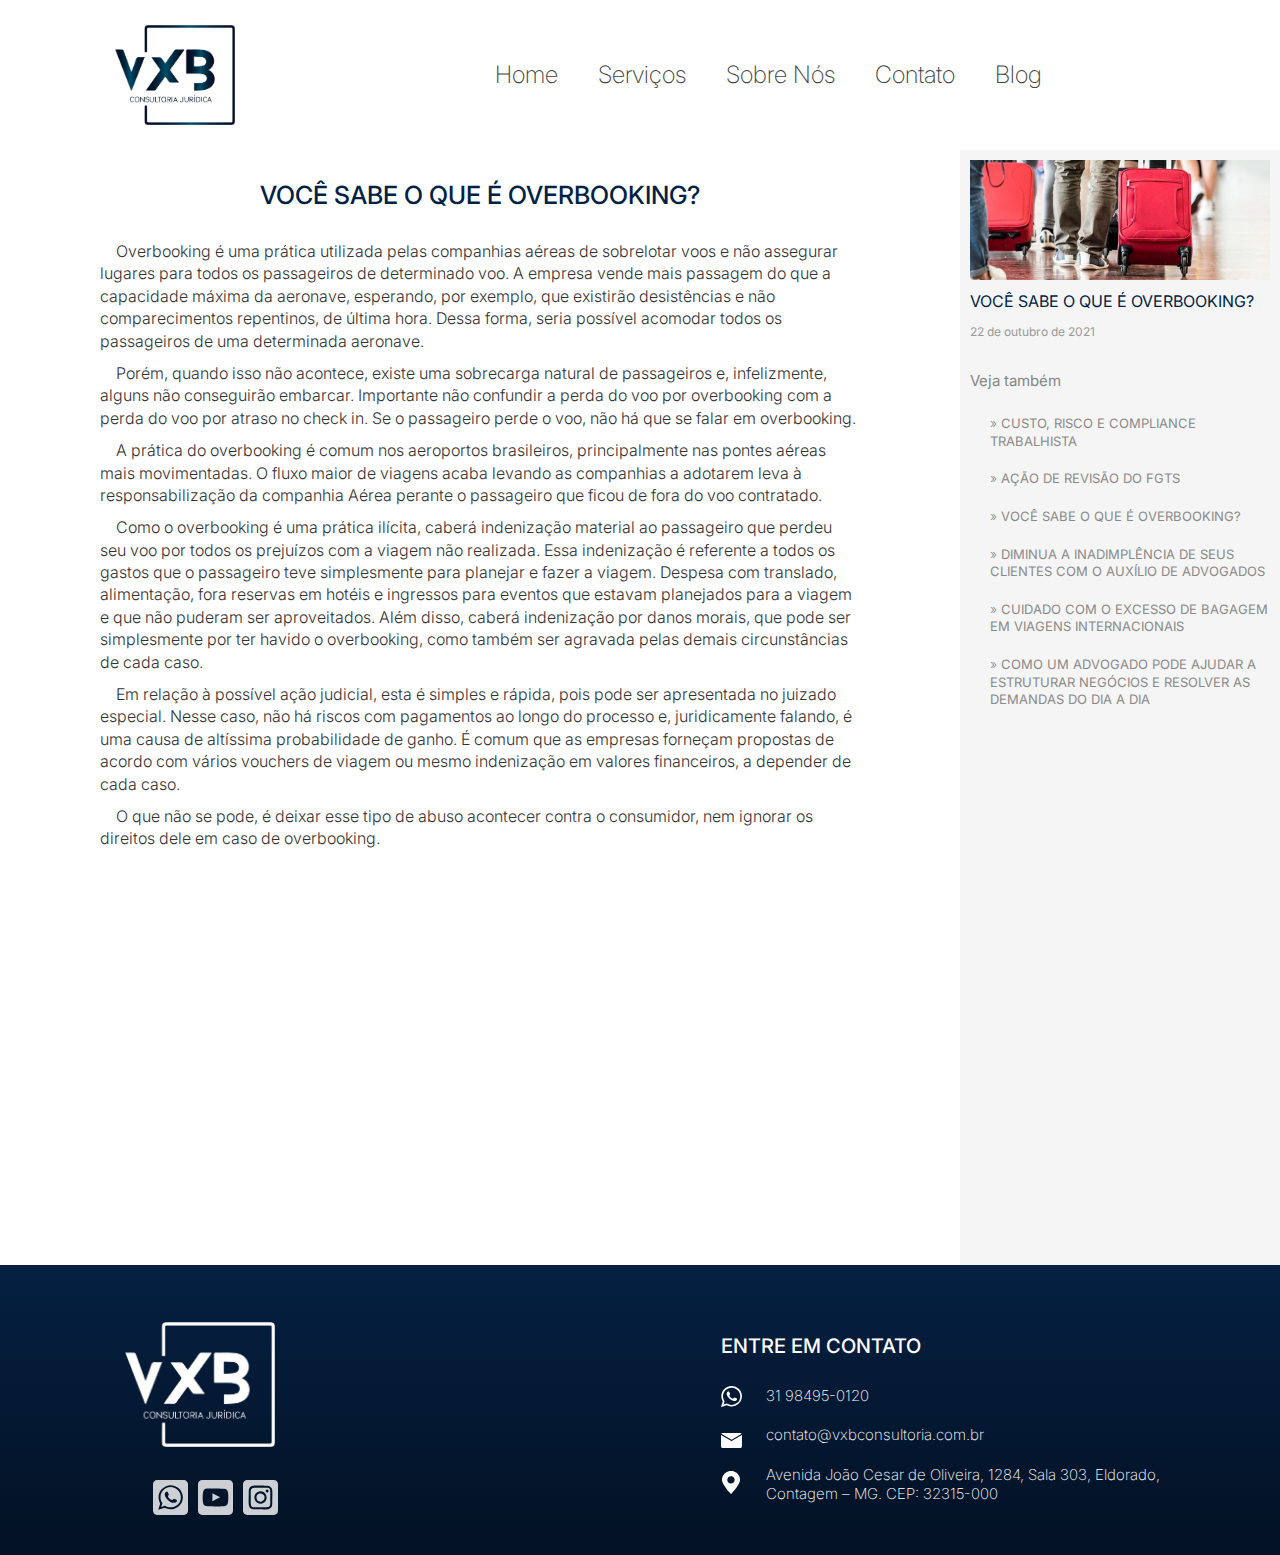
<file: blog/pages/voce_sabe_o_que_e_overbooking/index.html>
<!DOCTYPE html>
<html lang="pt-br">

<head>
  <meta charset="utf-8">
  <meta http-equiv="X-UA-Compatible" content="IE=edge">
  <meta name="viewport" content="width=device-width, initial-scale=1.0">
  <title>VxB Consultoria Jurídica - VOCÊ SABE O QUE É OVERBOOKING?</title>

  <!-- ícone do site-->
  <link rel="icon" type="image/png" sizes="32x32" href="/img/favicon.png">

  <!--reset-->
  <link rel="stylesheet" href="/css/reset.css">
  <link rel="stylesheet" href="/css/nav.css">
  <link rel="stylesheet" href="/css/footer.css">
  <link rel="stylesheet" href="/css/style.css">
  <link rel="stylesheet" href="/css/nav_responsivo.css">
  <link rel="stylesheet" href="/blog/css/blog-style.css">


</head>

<body>
  <div id="myNav" class="overlay">
    <a href="javascript:void(0)" class="closebtn" onclick="closeNav()">&times;</a>
    <nav class="nav-content-fixed" id="overlay-content">
      <div class="nav-elements-content">
        <a class="nav-element ne1" href="/">Home</a>
        <a class="nav-element ne2" href="/#servicos">Serviços</a>
        <a class="nav-element ne3" href="/sobre-nos/">Sobre Nós</a>
        <a class="nav-element ne4" href="/contato/">Contato</a>
        <a class="nav-element ne5" href="/blog/">Blog</a>
      </div>
    </nav>
  </div>
  <span class="menu-hamburguer" onclick="openNav()">&#9776;</span>

  <a href="https://api.whatsapp.com/send/?phone=%2B5531984950120&text&app_absent=0" class="whatsapp-flutuante"
    id="whatsapp-flutuante" target="_blank"></a>
  <main>
    <div class="texto-blog">
      <img class="img-top-mobile" src="/blog/img/3.jpg">
      <h1>VOCÊ SABE O QUE É OVERBOOKING?</h1>
      <p>Overbooking é uma prática utilizada pelas companhias aéreas de sobrelotar voos e não assegurar lugares para
        todos os passageiros de determinado voo. A empresa vende mais passagem do que a capacidade máxima da aeronave,
        esperando, por exemplo, que existirão desistências e não comparecimentos repentinos, de última hora. Dessa
        forma, seria possível acomodar todos os passageiros de uma determinada aeronave.

      </p>
      <p>Porém, quando isso não acontece, existe uma sobrecarga natural de passageiros e, infelizmente, alguns não
        conseguirão embarcar. Importante não confundir a perda do voo por overbooking com a perda do voo por atraso no
        check in. Se o passageiro perde o voo, não há que se falar em overbooking.

      </p>
      <p>A prática do overbooking é comum nos aeroportos brasileiros, principalmente nas pontes aéreas mais
        movimentadas. O fluxo maior de viagens acaba levando as companhias a adotarem leva à responsabilização da
        companhia Aérea perante o passageiro que ficou de fora do voo contratado.

      </p>
      <p>Como o overbooking é uma prática ilícita, caberá indenização material ao passageiro que perdeu seu voo por
        todos os prejuízos com a viagem não realizada. Essa indenização é referente a todos os gastos que o passageiro
        teve simplesmente para planejar e fazer a viagem. Despesa com translado, alimentação, fora reservas em hotéis e
        ingressos para eventos que estavam planejados para a viagem e que não puderam ser aproveitados. Além disso,
        caberá indenização por danos morais, que pode ser simplesmente por ter havido o overbooking, como também ser
        agravada pelas demais circunstâncias de cada caso.

      </p>
      <p>Em relação à possível ação judicial, esta é simples e rápida, pois pode ser apresentada no juizado especial.
        Nesse caso, não há riscos com pagamentos ao longo do processo e, juridicamente falando, é uma causa de altíssima
        probabilidade de ganho. É comum que as empresas forneçam propostas de acordo com vários vouchers de viagem ou
        mesmo indenização em valores financeiros, a depender de cada caso.

      </p>
      <p>O que não se pode, é deixar esse tipo de abuso acontecer contra o consumidor, nem ignorar os direitos dele em
        caso de overbooking.

      </p>
      <div class="video-canal">
        <iframe width="560" height="315" src="https://www.youtube.com/embed/-aKg3qxmT8I" title="YouTube video player"
          frameborder="0"
          allow="accelerometer; autoplay; clipboard-write; encrypted-media; gyroscope; picture-in-picture"
          allowfullscreen></iframe>
      </div>
    </div>

    <div class="dados-postagem">
      <img src="/blog/img/3.jpg">
      <p>VOCÊ SABE O QUE É OVERBOOKING?</p>
      <div class="data-postagem">22 de outubro de 2021</div>
      <h4>Veja também</h4>
      <ul>
        <li><a href="/blog/pages/custo_risco_e_compliance_trabalhista/"><span>»</span> CUSTO, RISCO E COMPLIANCE
            TRABALHISTA</a></li>
        <li><a href="/blog/pages/acao_de_revisao_do_fgts/"><span>»</span> AÇÃO DE REVISÃO DO FGTS</a></li>
        <li><a href="/blog/pages/voce_sabe_o_que_e_overbooking/"><span>»</span> VOCÊ SABE O QUE É OVERBOOKING?</a></li>
        <li><a href="/blog/pages/diminua_a_inadiplencia_de_seus_clientes_com_auxilio_de_advogados/"><span>»</span>
            DIMINUA A INADIMPLÊNCIA DE SEUS CLIENTES COM O AUXÍLIO DE ADVOGADOS</a></li>
        <li><a href="/blog/pages/cuidado_com_o_excesso_de_bagagens_internacionais/"><span>»</span> CUIDADO COM O EXCESSO
            DE BAGAGEM EM VIAGENS INTERNACIONAIS</a></li>
        <li><a
            href="/blog/pages/como_um_advogado_pode_ajudar_a_estruturar_negocios_e_resolver_demandas_do_dia_a_dia/"><span>»</span>
            COMO UM ADVOGADO PODE AJUDAR A ESTRUTURAR NEGÓCIOS E RESOLVER AS DEMANDAS DO DIA A
            DIA</a></li>
      </ul>
    </div>
</body>
</main>
<footer>
  <div class="logo-footer-sociais">
    <div class="logo-footer"></div>
    <div class="sociais-footer">
      <a href="https://api.whatsapp.com/send/?phone=%2B5531984950120&text&app_absent=0" class="whatsapp icon-footer"
        target="_blank"></a>
      <a href="https://www.youtube.com/channel/UCTgjk0iTI0jgxCDLYA8vDmA" class="youtube icon-footer"
        target="_blank"></a>
      <a href="https://www.instagram.com/vxbconsultoria/" class="instagram icon-footer" target="_blank"></a>
    </div>

  </div>
  <div class="contato-footer">
    <h4>ENTRE EM CONTATO</h4>
    <a href="https://api.whatsapp.com/send/?phone=%2B5531984950120&text&app_absent=0" target="_blank">
      <p class="whatsapp-footer">31 98495-0120</p>
    </a>
    <a href="mailto:contato@vxbconsultoria.com.br">
      <p class="email-footer">contato@vxbconsultoria.com.br</p>
    </a>
    <a href="https://www.google.com/maps/place/Av.+Jo%C3%A3o+C%C3%A9sar+de+Oliveira,+1284+-+Sala+303+-+Eldorado,+Contagem+-+MG,+32315-000,+Brasil/@-19.942312,-44.040257,9z/data=!4m5!3m4!1s0xa695931f2fffff:0x594aeac5eb66ce1a!8m2!3d-19.9423118!4d-44.0402568?hl=pt-BR"
      target="_blank">
      <p class="endereco-footer">Avenida João Cesar de Oliveira, 1284, Sala 303, Eldorado, Contagem – MG. CEP:
        32315-000
      </p>
    </a>

  </div>

</footer>

<script type="text/javascript" src="/js/nav_fixed.js"></script>
<script type="text/javascript" src="/js/nav_responsivo.js"></script>



</body>

</html>
</file>
<file: css/header.css>
@import url("https://fonts.googleapis.com/css2?family=Inter:wght@300;400;500&display=swap");
.header {
    display: flex;
    flex-direction: row;
    justify-content: space-between;
    align-items: center;
    background-color: #f2f4f7;
    width: 100%;
    height: auto;
    padding: 0 10vw 0 10vw;
    box-sizing: border-box;
}

.logo-header {
    align-self: center;
    height: 160px;
    width: auto;
}

.texto-header-content {
    font-family: "Inter", sans-serif;
    font-size: 40px;
    text-align: center;
    line-height: 1.2em;
    width: 600px;
    height: auto;
    margin: 50px 0 50px 0;
    white-space: pre-line;
}

@media (min-width: 1600px) {
    .texto-header-content {
        font-size: 45px;
    }
}

@media (max-width: 930px) {
    .header {
        display: flex;
        flex-direction: column;
        justify-content: space-between;
        background-color: #f2f4f7;
        width: 100%;
        padding: 50px 20px 20px 20px;
        box-sizing: border-box;
        height: auto;
    }
    .logo-header {
        margin: 0 35px 10px 0;
    }
    .texto-header-content {
        font-size: 7.5vw;
        width: 100%;
        height: auto;
        margin-top: 50px;
        margin-bottom: 50px;
        line-height: 1.5em;
    }
}

.tho-1 {
    font-weight: 500;
    color: #040245;
    opacity: 0;
    animation: opacity-text-header 2s;
    animation-fill-mode: forwards;
}

.tho-2 {
    font-weight: 500;
    color: #040245;
    opacity: 0;
    animation: opacity-text-header 2s;
    animation-fill-mode: forwards;
    animation-delay: 0.7s;
}

.tho-3 {
    color: #0f4c64;
    opacity: 0;
    animation: opacity-text-header 2s;
    animation-fill-mode: forwards;
    animation-delay: 0.7s;
}

.tho-4 {
    color: #0f4c64;
    opacity: 0;
    animation: opacity-text-header 2s;
    animation-fill-mode: forwards;
    animation-delay: 1.7s;
}

.tho-5 {
    color: #040245;
    font-weight: 500;
    opacity: 0;
    animation: opacity-text-header 2s;
    animation-fill-mode: forwards;
    animation-delay: 2.7s;
}

@keyframes opacity-text-header {
    0% {
        opacity: 0;
    }
    100% {
        opacity: 1;
    }
}
</file>
<file: css/nav.css>
@import url("https://fonts.googleapis.com/css2?family=Inter:wght@100;200;300;400;500;600&display=swap");
.nav-content {
  display: flex;
  justify-content: center;
  flex-wrap: nowrap;
  height: 68px;
  width: 100%;
}

.nav-content-fixed {
  display: flex;
  position: fixed;
  top: 0;
  z-index: 10;
  justify-content: right;
  align-items: center;
  flex-wrap: nowrap;
  height: 150px;
  width: 100%;
  background-color: white;
  transition: ease 0.4s;
}
.nav-content-fixed::before {
  position: absolute;
  left: 100px;
  content: "";
  width: 150px;
  height: 150px;
  background-image: url(/img/logo-principal.png);
  background-size: 80%;
  background-repeat: no-repeat;
  background-position: center;
}

.nav-content-scroll {
  display: flex;
  position: fixed;
  top: -150px;
  z-index: 99;
  justify-content: right;
  align-items: center;
  flex-wrap: nowrap;
  height: 150px;
  width: 100%;
  background-color: white;
  transition: ease 0.4s;
}

@media (max-width: 920px) {
  .nav-content-scroll {
    display: none;
  }
  #overlay-content {
    display: flex;
    color: white;
  }
  .nav-elements-content {
    display: flex;
    flex-direction: column;
    align-items: center;
  }
  .nav-content {
    justify-content: space-around;
    height: 100%;
    color: white;
    font-weight: 700 !important;
    width: 100%;
    white-space: nowrap;
  }
  .overlay a {
    padding: 20px 0px 20px 0px !important;
    font-weight: 300 !important;
    color: #484848 !important;
    font-size: 30px !important;
  }
}

.nav-content-scroll::before {
  position: absolute;
  left: 100px;
  content: "";
  width: 150px;
  height: 150px;
  background-image: url(/img/logo-principal.png);
  background-size: 80%;
  background-repeat: no-repeat;
  background-position: center;
}

.nav-elements-content {
  display: flex;
  justify-content: center;
  width: 80%;
  height: auto;
  padding: 20px 0 20px 0;
  /* border-bottom: 1px solid rgb(238, 238, 238);*/
}

.nav-element {
  font-family: "Inter", sans-serif;
  font-weight: 200;
  font-size: 24px;
  text-decoration: none;
  text-align: center;
  margin: 0 20px 0 20px;
  color: #424242;
}

.nav-element:hover {
  font-weight: 200;
  color: #999999;
}
</file>
<file: css/sobre-nos.css>
@import url("https://fonts.googleapis.com/css2?family=Inter:wght@300;400;500&display=swap");
.sobre-nos {
  position: relative;
  width: 100%;
  max-width: 2350px;
  height: 40vw;
  background-color: rgb(255, 255, 255);
  margin: auto;
}

.foto-advogados {
  display: flex;
  flex-direction: column;
  align-items: center;
  justify-content: end;
  width: 50vw;
  height: 34.11vw;
  float: right;
  margin-right: 100px;
  background-image: url(/img/foto-advogados.png);
  background-size: cover;
  position: relative;
  top: 50%;
  transform: translateY(-50%);
}

.texto-s1 {
  width: 40vw;
  height: 30vw;
  margin-left: 100px;
  position: absolute;
  background-color: #051933;
  background-image: linear-gradient(to bottom right, #051933, #082c59);
  top: 50%;
  transform: translateY(-50%);
  padding: 15px;
  box-sizing: border-box;
}

.texto-s1 p {
  color: white;
  font-weight: 100;
  font-size: 2vw;
  font-family: "Inter", sans-serif;
  position: relative;
  top: 50%;
  transform: translateY(-50%);
  text-align: center;
  line-height: 1.25;
}

.txt-s1-bold {
  font-weight: 400;
}

.btn-sobre-nos {
  display: flex;
  border-radius: 6px;
  width: 15vw;
  height: 4vw;
  border: solid 1px rgb(255, 255, 255);
  font-family: "Inter", sans-serif;
  font-weight: 500;
  color: white;
  font-size: 25px;
  align-items: center;
  justify-content: center;
  transition: 0.5s ease;
  margin-bottom: 35px;
}

.btn-sobre-nos:hover {
  background-color: rgba(0, 17, 49, 0.6);
}

a {
  text-decoration: none;
}

@media (max-width: 920px) {
  .sobre-nos {
    display: flex;
    flex-direction: column-reverse;
    width: 100%;
    height: auto;
  }
  .foto-advogados {
    display: flex;
    flex-direction: column;
    align-items: center;
    justify-content: end;
    width: 100%;
    height: 80vw;
    min-height: 0;
    float: none;
    margin-right: 0;
    background-image: url(/img/foto-advogados.png);
    background-size: cover;
    position: static;
    transform: unset;
    background-position: center;
  }
  .texto-s1 {
    width: 100%;
    height: 90vw;
    margin-left: 0;
    position: static;
    transform: unset;
  }
  .texto-s1 p {
    font-size: 5.5vw;
    line-height: 1.4;
  }
  .btn-sobre-nos {
    display: flex;
    justify-self: end;
    border-radius: 6px;
    width: 150px;
    height: 35px;
    border: solid 1px rgb(255, 255, 255);
    font-family: "Inter", sans-serif;
    font-weight: 500;
    color: white;
    font-size: 20px;
    align-items: center;
    justify-content: center;
    transition: 0.5s ease;
    margin-top: 58%;
  }
}
</file>
<file: css/texto-s2.css>
@import url("https://fonts.googleapis.com/css2?family=Inter:wght@100;200;300;400;500;600&display=swap");
.txt-s2 {
    width: 100%;
    height: auto;
    padding: 80px 10px 80px 10px;
    font-family: "Inter", sans-serif;
    font-size: 30px;
    text-align: center;
    line-height: 1.6em;
    color: #040245;
    box-sizing: border-box;
}

.txt-s2-light {
    font-weight: 300;
}

.txt-s2-bold {
    font-weight: 500;
}

@media (max-width: 920px) {
    .txt-s2 {
        font-size: 5vmin;
        padding: 60px 10px 60px 10px;
    }
}
</file>
<file: css/servicos.css>
@import url("https://fonts.googleapis.com/css2?family=Inter:wght@100;200;300;400;500;600&display=swap");
.servicos {
  width: 100%;
  height: auto;
  position: relative;
  background-image: url(/img/textura.png);
  background-size: 50px;
  background-color: #f2f4f7;
  font-family: "Inter", sans-serif;
  padding: 70px 40px 70px 40px;
  box-sizing: border-box;
}

/* Estilização mobile */

@media (max-width: 920px) {
  .servicos {
    display: flex;
    flex-direction: column;
    flex-wrap: wrap;
    padding: 70px 0px 70px 0px;
  }
  .cards {
    display: flex;
    flex-direction: column;
    flex-wrap: wrap;
    width: 100%;
    max-width: 100%;
    height: auto;
    justify-content: center;
    margin: 50px auto 30px auto;
  }
  .card {
    display: flex;
    flex-wrap: wrap;
    width: 100% !important;
    height: auto;
    box-sizing: border-box;
    padding: 0px 20px !important;
  }
  .accordion {
    display: flex;
    flex-grow: 1 !important;
    margin-left: 15px;
    width: auto !important;
    padding-right: auto;
    box-sizing: border-box;
    background-image: url(/img/mais.svg);
    background-repeat: no-repeat;
    background-position: right;
    background-size: 15px;
    cursor: pointer;
  }
  .panel {
    width: 100%;
    padding: 0 18px;
    background-color: white;
    max-height: 0;
    overflow: hidden;
    transition: max-height 0.2s ease-out;
  }
  .panel p {
    margin-bottom: 30px;
  }
  .card:hover {
    -ms-transform: scale(1);
    /* IE 9 */
    -webkit-transform: scale(1);
    /* Safari 3-8 */
    transform: scale(1) !important;
    box-shadow: none !important;
  }
}

/*Fim estilização mobile*/

.accordion {
  background-color: rgb(255, 255, 255);
  color: #040245;
  width: 100%;
  border: none;
  text-align: left;
  outline: none;
  font-size: 40px;
  transition: 0.4s;
}

.panel {
  background-color: white;
  max-height: auto;
  overflow: hidden;
  transition: max-height 0.2s ease-out;
}

.para-voce {
  border-top: solid 15px white;
}

.para-empresas h2 {
  margin-left: 30px;
  font-size: 40px;
  color: #040245;
}

.para-voce h2 {
  margin-left: 30px;
  font-size: 40px;
  color: #0f4c64;
}

.cards {
  display: flex;
  width: 100%;
  max-width: 1300px;
  height: auto;
  justify-content: center;
  margin: 50px auto 30px auto;
}

.card {
  width: 20%;
  background-color: rgb(255, 255, 255);
  border: solid 1px #eff2fc;
  border-right: none;
  padding: 20px;
}

.card:last-child {
  border-right: 1px;
}

.card:hover {
  -ms-transform: scale(1.015);
  /* IE 9 */
  -webkit-transform: scale(1.015);
  /* Safari 3-8 */
  transform: scale(1.045);
  box-shadow: -3px 10px 15px rgb(136, 136, 136, 0.1);
}

.card img {
  width: 40px;
  height: 35px;
  margin: 25px 0 10px 0;
}

.para-empresas h3 {
  margin: 15px 0 20px 0;
  color: #040245;
  font-weight: 700;
  font-size: 19px;
  line-height: 1.2em;
  white-space: pre-line;
}

.para-voce h3 {
  margin: 15px 0 20px 0;
  color: #0f4c64;
  font-weight: 700;
  font-size: 19px;
  line-height: 1.2em;
  white-space: pre-line;
}

.card p {
  line-height: 1.3em;
  font-size: 15px;
}

.bold-400 {
  font-weight: 600;
}

.btn-agendar {
  display: flex;
  justify-content: center;
  align-items: center;
  color: white;
  text-align: center;
  font-size: 25px;
  font-weight: 500;
  border-radius: 6px;
  margin: 50px auto 0 auto;
  width: 350px;
  height: 75px;
}

.btn-empresa {
  background-color: #040245;
}

.btn-empresa:hover {
  background-color: rgb(25, 22, 87);
}

.btn-voce {
  background-color: #0f4c64;
}

.btn-voce:hover {
  background-color: #2f5e70;
}
</file>
<file: css/canal-youtube.css>
@import url("https://fonts.googleapis.com/css2?family=Inter:wght@100;200;300;400;500;600&display=swap");
.canal-youtube {
  display: flex;
  font-family: "Inter", sans-serif;
  width: 100%;
  height: auto;
  padding: 150px;
  box-sizing: border-box;
}

.inscrever-canal {
  display: flex;
  flex-direction: column;
  justify-content: center;
  width: 40%;
  height: auto;
  text-align: center;
}

.inscrever-canal h4 {
  font-weight: 600;
  font-size: 40px;
  color: #040245;
  white-space: pre-line;
  margin-bottom: 20px;
}

.inscrever-canal span {
  font-size: 30px;
  font-weight: 300;
  white-space: pre-line;
  margin-bottom: 50px;
  line-height: 1.1;
}

.inscrever-canal span:last-child {
  padding: 20px;
  font-weight: 600;
  border: solid 1px #040245;
  color: #040245;
  font-size: 20px;
  border-radius: 6px;
  margin-bottom: 20px;
}

.inscrever-canal span:last-child:hover {
  padding: 20px;
  font-weight: 600;
  color: #ffffff;
  font-size: 20px;
  border-radius: 6px;
  margin-bottom: 20px;
  background-color: rgb(3, 0, 84);
  transition: 0.4s;
}

.video-canal {
  display: flex;
  justify-content: center;
  align-items: center;
  width: 60%;
  height: 100%;
}

@media (max-width: 920px) {
  .canal-youtube {
    flex-direction: column;
    padding: 40px 10px 40px 10px;
  }
  .inscrever-canal {
    width: 100%;
    margin-bottom: 80px;
  }
  .video-canal {
    width: 100%;
  }
  .video-canal iframe {
    width: 100vw;
    height: 60vw;
  }
}
</file>
<file: css/footer.css>
@import url("https://fonts.googleapis.com/css2?family=Inter:wght@100;200;300;400;500;600&display=swap");

footer {
  display: flex;
  justify-content: center;
  align-items: center;
  width: 100%;
  height: auto;
  background-color: #040245;
  padding: 0 5vw 0 5vw;
  box-sizing: border-box;
  background-color: #051933;
  background-image: linear-gradient(to top, #031124, #052042);
  position: relative;
  gap: 200px;
}

@media (min-width: 1200px) {
  footer {
    gap: 400px;
  }
}

.logo-footer-sociais {
  margin-top: 30px;
  display: flex;
  flex-direction: column;
  justify-content: space-around;
  align-items: center;
  width: 30%;
  height: 100%;
}

.logo-footer {
  width: 150px;
  height: 150px;
  background-image: url(/img/logo-footer.png);
  background-position: center;
  background-size: 100%;
  background-repeat: no-repeat;
  margin: 15px 30px 0px 0px;
}

.sociais-footer {
  display: flex;
  justify-content: center;
  gap: 10px;
  width: 100%;
  height: auto;
  margin: 20px 0 40px 0;
}

.icon-footer {
  display: inline-block;
  background-repeat: no-repeat;
  background-position: center;
  width: 35px;
  height: 35px;
}

.whatsapp,
.youtube,
.instagram {
  background-position: center;
  background-size: cover;
  opacity: 0.8;
}

.whatsapp:hover,
.youtube:hover,
.instagram:hover {
  opacity: 1;
}

.whatsapp {
  background-image: url(/img/whatsapp-icon.svg);
}

.youtube {
  background-image: url(/img/youtube-icon.svg);
}

.instagram {
  background-image: url(/img/instagram-icon.svg);
}

.contato-footer {
  margin-top: 50px;
  width: 45%;
  max-width: 450px;
  height: 100%;
  color: white;
  font-family: "Inter", sans-serif;
  text-decoration: none;
  position: relative;
}

.contato-footer h4 {
  font-size: 20px;
  font-weight: 500;
  margin-bottom: 20px;
  position: absolute;
  top: -30px;
  left: -45px;
}

.contato-footer p {
  display: inline-block;
  position: relative;
  font-size: 15px;
  margin-top: 20px;
  font-weight: 200;
  line-height: 1.3;
  text-decoration: none;
  color: white;
}

.contato-footer a {
  display: block;
}

.email-footer::before {
  display: inline-block;
  position: absolute;
  top: 0px;
  left: -50px;
  content: "";
  background-image: url(/img/email.svg);
  background-repeat: no-repeat;
  background-size: 70%;
  background-position: center;
  width: 30px;
  height: 30px;
}

.endereco-footer::before {
  display: inline-block;
  position: absolute;
  top: 3px;
  left: -50px;
  content: "";
  background-image: url(/img/localizacao.svg);
  background-repeat: no-repeat;
  background-size: 60%;
  background-position: center;
  width: 30px;
  height: 30px;
}

.whatsapp-footer::before {
  display: inline-block;
  position: absolute;
  top: -4px;
  left: -50px;
  content: "";
  background-image: url(/img/whatsapp.svg);
  background-repeat: no-repeat;
  background-size: 70%;
  background-position: center;
  width: 30px;
  height: 30px;
}

@media (max-width: 920px) {
  footer {
    flex-direction: column;
    padding-bottom: 50px;
    gap: unset;
  }

  .logo-footer-sociais {
    margin-top: 30px;
    align-items: center;
    width: 100%;
    height: auto;
    margin-bottom: 20px;
  }

  .contato-footer {
    width: 90%;
    height: 100%;
  }

  .contato-footer p {
    margin-left: 30px;
  }
  .contato-footer h4 {
    top: -50px;
    left: -10px;
  }
}
</file>
<file: css/style.css>
html {
  scroll-behavior: smooth;
}

.whatsapp-flutuante {
  display: inline-block;
  width: 0px;
  height: 0px;
  background-color: rgb(94, 213, 138);
  border-radius: 100px;
  z-index: 99;
  position: fixed;
  right: 10px;
  top: 50%;
  transform: translateY(-50%);
  background-image: url(/img/whatsapp-640x640.png);
  background-position: center;
  background-size: cover;
  transition: ease 0.3s;
}

.whatsapp-flutuante:hover {
  background-color: rgb(119, 238, 163);
}

@media all and (max-width: 920px) {
  .whatsapp-flutuante {
    top: 20vh;
  }
}
</file>
<file: css/nav_responsivo.css>
@media (max-width: 920px) {
  .menu-hamburguer {
    z-index: 999;
    position: absolute;
    top: 30px;
    right: 30px;
    font-size: 40px;
    cursor: pointer;
    color: #051933;
    opacity: 0.8;
  }
  .overlay {
    height: 100%;
    width: 0;
    position: fixed;
    z-index: 1000;
    top: 0;
    left: 0;
    background-color: rgb(13, 10, 51);
    background-color: rgb(236, 235, 240);
    overflow-x: hidden;
    transition: 0.5s;
  }
  .overlay-content {
    position: relative;
    top: 25%;
    width: 100%;
    text-align: center;
    margin-top: 30px;
  }
  .overlay a {
    padding: 8px;
    text-decoration: none;
    font-size: 36px;
    color: #818181;
    display: block;
    transition: 0.3s;
  }
  .overlay a:hover,
  .overlay a:focus {
    color: #f1f1f1;
  }
  .overlay .closebtn {
    position: absolute;
    top: 20px;
    right: 45px;
    font-size: 60px;
  }
  @media screen and (max-height: 450px) {
    .overlay a {
      font-size: 20px;
    }
    .overlay .closebtn {
      font-size: 40px;
      top: 15px;
      right: 35px;
    }
  }
}

@media (min-width: 921px) {
  .closebtn {
    display: none;
  }
  .menu-hamburguer {
    display: none;
  }
}
</file>
<file: blog/css/blog-style.css>
body {
    font-family: "Inter", sans-serif;
}

body::before {
    display: block;
    content: "";
    width: 150px;
    height: 150px;
    background-image: url(/img/logo-principal.png);
    background-size: contain;
    background-repeat: no-repeat;
    background-position: center;
    margin: 40px auto 40px auto;
}

main {
    display: flex;
}

@media all and (min-width: 920px) {
    body {
        padding-top: 150px;
    }
    body::before {
        display: none;
    }
}

h1 {
    margin: 30px 0;
    font-family: "Inter", sans-serif;
    color: #022245;
    font-weight: 500;
    font-size: 25px;
    line-height: 1.2em;
    text-align: center;
}

.texto-blog {
    padding: 0 100px;
    box-sizing: border-box;
}

.texto-blog p,
span {
    line-height: 1.4;
    color: #333333;
    margin-top: 10px;
    text-indent: 1em;
    font-weight: 300;
}

.dados-postagem {
    padding: 10px;
    background-color: #f5f5f5;
}

.dados-postagem img {
    width: 300px;
}

.dados-postagem p {
    margin-top: 10px;
}

.data-postagem {
    width: 100%;
    text-align: left;
    line-height: 22px;
    font-size: 12px;
    color: rgb(153, 153, 153);
    margin-top: 10px;
}

.dados-postagem>ul>li {
    padding: 10px 0;
    color: #b6b6b6;
    list-style-type: none;
}

ul {
    padding-inline-start: 20px;
}

.dados-postagem h4 {
    margin-top: 30px;
    color: #858585;
    font-size: 15px;
}

.dados-postagem p {
    color: #022245;
    line-height: 1.2em;
}

.dados-postagem span,
a {
    font-size: 13px;
    text-decoration: none;
    color: #8a8a8a;
    line-height: 1.2em;
    cursor: pointer;
}

.dados-postagem a:hover {
    color: #484848;
}

.video-canal {
    display: flex;
    align-items: center;
    justify-content: center;
    width: auto;
    margin: 50px auto;
    box-sizing: border-box;
}

.img-top-mobile {
    display: none;
}

@media (max-width: 920px) {
    .video-canal {
        width: 100%;
    }
    .video-canal iframe {
        width: 100%;
        height: 60vw;
    }
    .dados-postagem {
        display: none;
    }
    .texto-blog {
        padding: 10px;
        box-sizing: border-box;
    }
    .img-top-mobile {
        display: block;
        max-width: 400px;
        width: 100%;
        margin: auto;
    }
}
</file>
